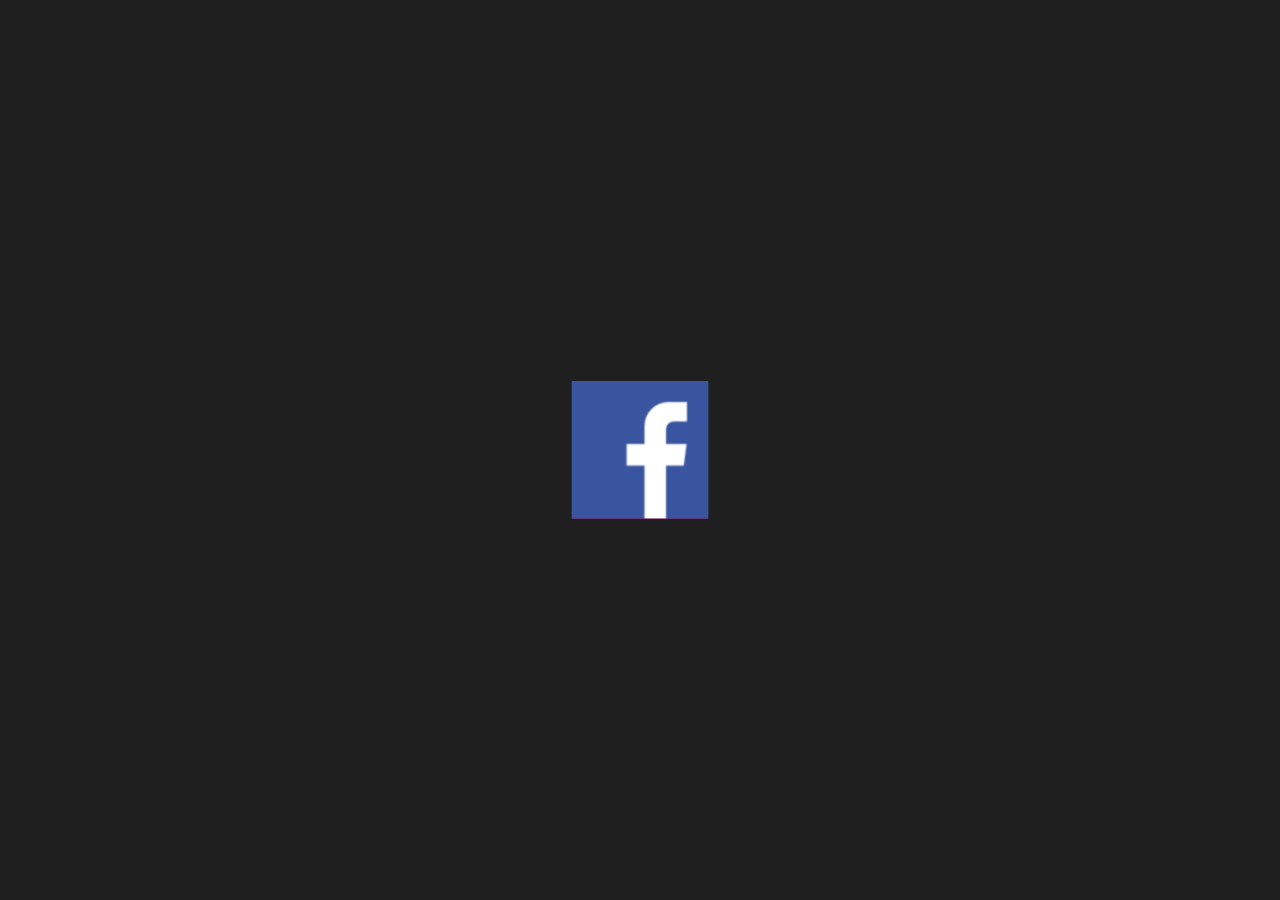
<file: 3DCubeBanner/index.html>
<!DOCTYPE html>
<html lang="ko">
  <head>
    <meta charset="UTF-8" />
    <meta name="viewport" content="width=device-width, initial-scale=1.0" />
    <title>3D Cube Banner</title>
    <link rel="stylesheet" href="style.css" />
  </head>
  <body>
    <div class="container">
      <div class="cube">
        <img src="img/facebook.png" alt="페이스북 아이콘 이미지" />
        <img src="img/twitter.png" alt="트위터 아이콘 이미지" />
        <img src="img/youtube.png" alt="유튜브 아이콘 이미지" />
        <img src="img/instagram.png" alt="인스타그램 아이콘 이미지" />
      </div>
    </div>
    <script src="app.js"></script>
  </body>
</html>
</file>
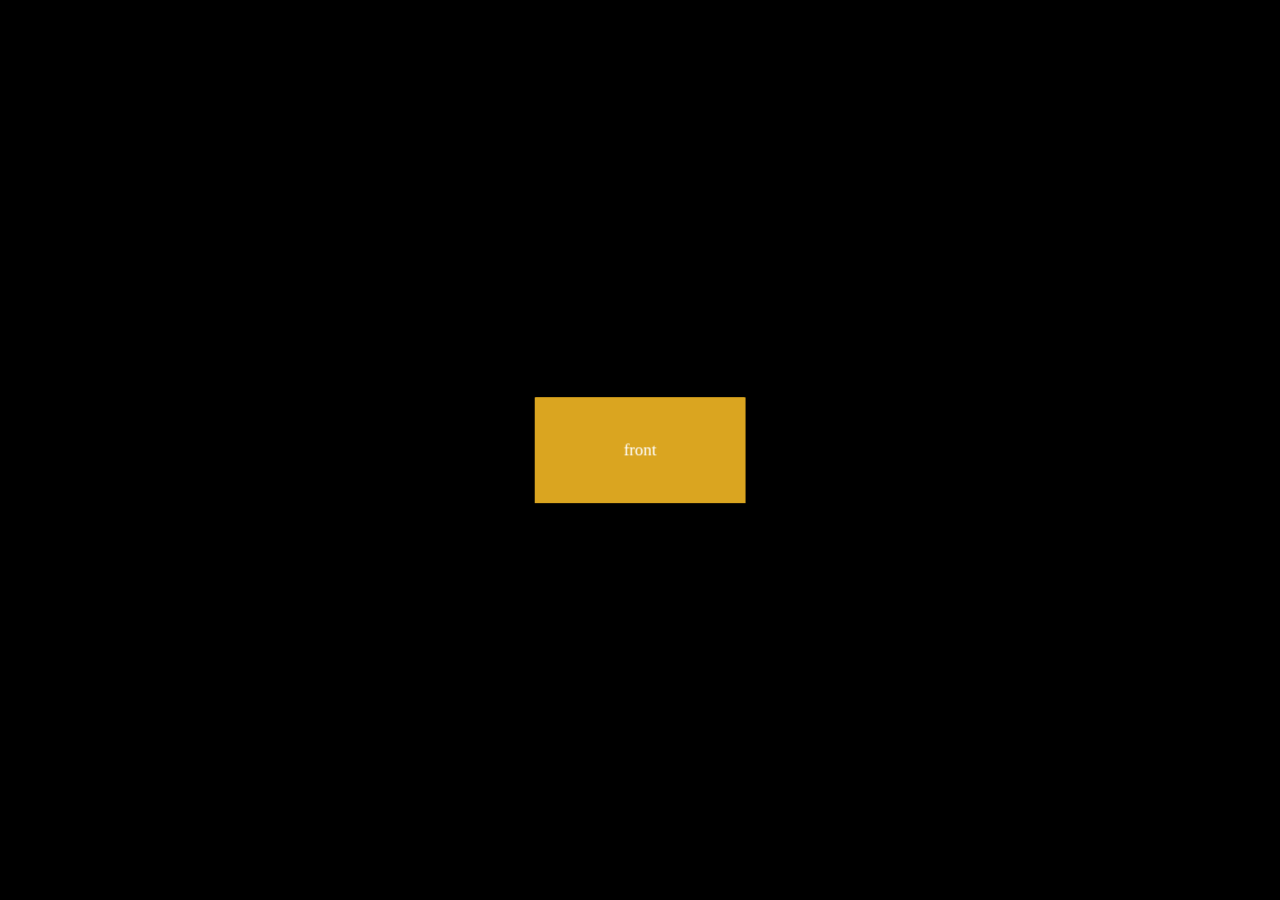
<file: 3DFlipButton/index.html>
<!DOCTYPE html>
<html lang="ko">
  <head>
    <meta charset="UTF-8" />
    <meta name="viewport" content="width=device-width, initial-scale=1.0" />
    <title>3D Flip Button</title>
    <link rel="stylesheet" href="style.css" />
  </head>
  <body>
    <div class="container">
      <div class="flip-btn">
        <div class="front">front</div>
        <div class="back">back</div>
      </div>
    </div>
  </body>
</html>
</file>
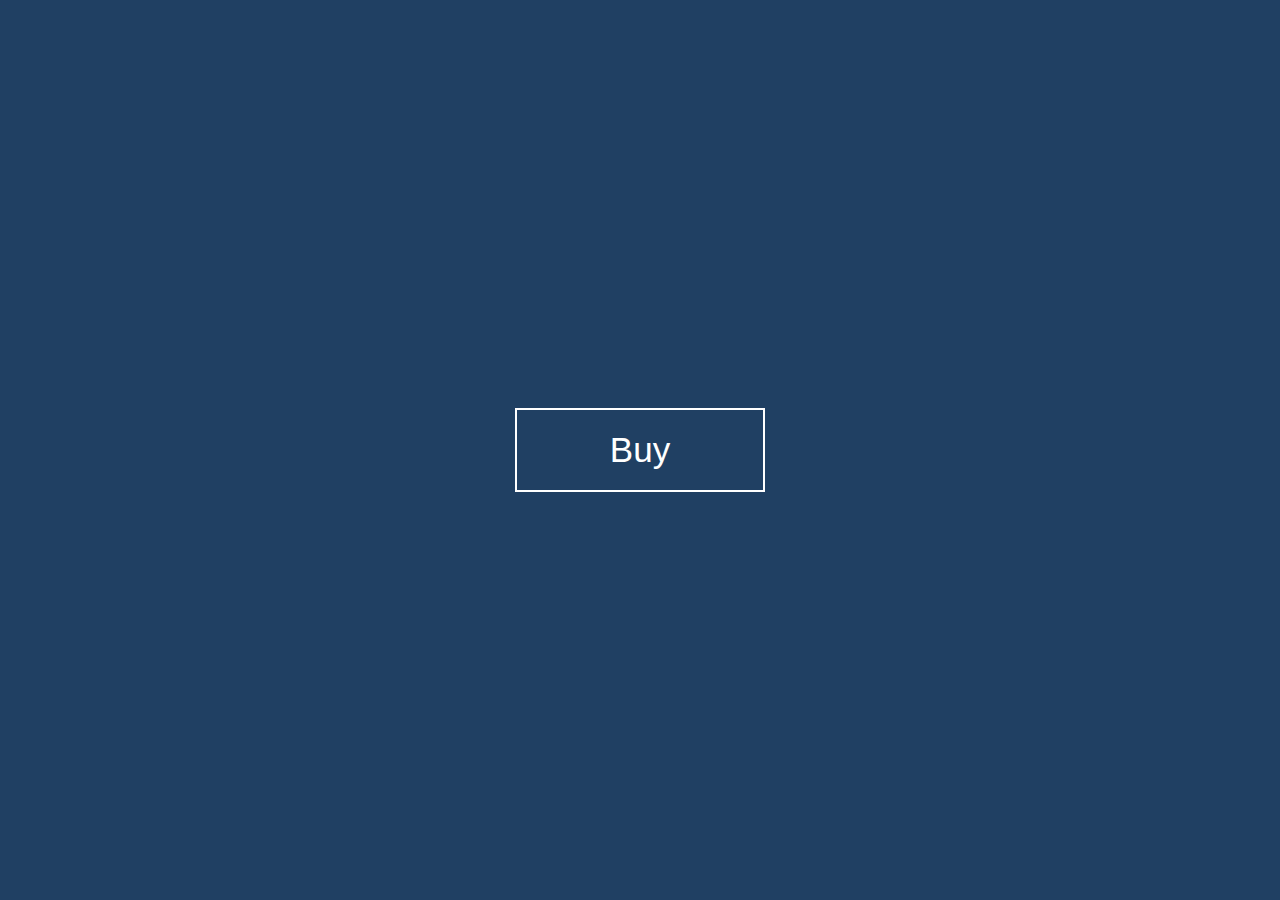
<file: ButtonDesign/index.html>
<!DOCTYPE html>
<html lang="ko">
  <head>
    <meta charset="UTF-8" />
    <meta name="viewport" content="width=device-width, initial-scale=1.0" />
    <title>Button Design UI</title>
    <link rel="stylesheet" href="style.css" />
  </head>
  <body>
    <button class="btn btn-swap">Buy <span>Sold Out</span></button>
  </body>
</html>
</file>
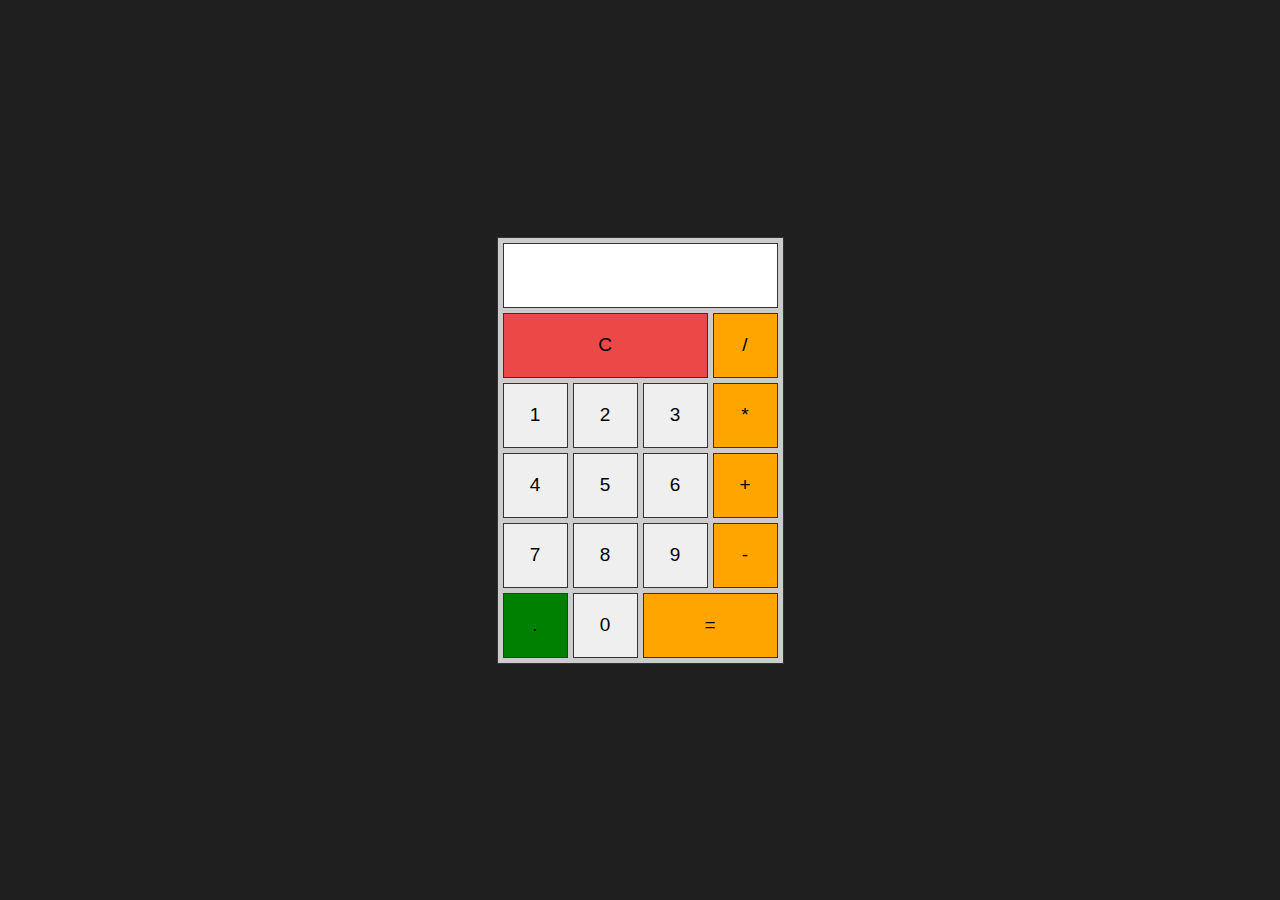
<file: Calculator/index.html>
<!DOCTYPE html>
<html lang="ko">
  <head>
    <meta charset="UTF-8" />
    <meta name="viewport" content="width=device-width, initial-scale=1.0" />
    <title>Calculator</title>
    <link rel="stylesheet" href="style.css" />
  </head>
  <body>
    <div class="calculator">
      <form name="forms">
        <!-- readonly 속성 : 인풋 창 입력 X -->
        <input type="text" name="output" readonly />
        <input
          type="button"
          class="clear"
          value="C"
          onclick="document.forms.output.value=''"
        />
        <input
          type="button"
          class="operator"
          value="/"
          onclick="document.forms.output.value+=' / '"
        />
        <input
          type="button"
          value="1"
          onclick="document.forms.output.value+=1"
        />
        <input
          type="button"
          value="2"
          onclick="document.forms.output.value+=2"
        />
        <input
          type="button"
          value="3"
          onclick="document.forms.output.value+=3"
        />
        <input
          type="button"
          class="operator"
          value="*"
          onclick="document.forms.output.value+=' * '"
        />
        <input
          type="button"
          value="4"
          onclick="document.forms.output.value+=4"
        />
        <input
          type="button"
          value="5"
          onclick="document.forms.output.value+=5"
        />
        <input
          type="button"
          value="6"
          onclick="document.forms.output.value+=6"
        />
        <input
          type="button"
          class="operator"
          value="+"
          onclick="document.forms.output.value+=' + '"
        />
        <input
          type="button"
          value="7"
          onclick="document.forms.output.value+=7"
        />
        <input
          type="button"
          value="8"
          onclick="document.forms.output.value+=8"
        />
        <input
          type="button"
          value="9"
          onclick="document.forms.output.value+=9"
        />
        <input
          type="button"
          class="operator"
          value="-"
          onclick="document.forms.output.value+=' - '"
        />
        <input
          type="button"
          class="dot"
          value="."
          onclick="document.forms.output.value+='.'"
        />
        <input
          type="button"
          value="0"
          onclick="document.forms.output.value+=0"
        />
        <!-- eval 함수 사용 : 실제 수식처럼 계산해주는 메서드 -->
        <input
          type="button"
          class="operator result"
          value="="
          onclick="document.forms.output.value=eval(document.forms.output.value)"
        />
      </form>
    </div>
  </body>
</html>
</file>
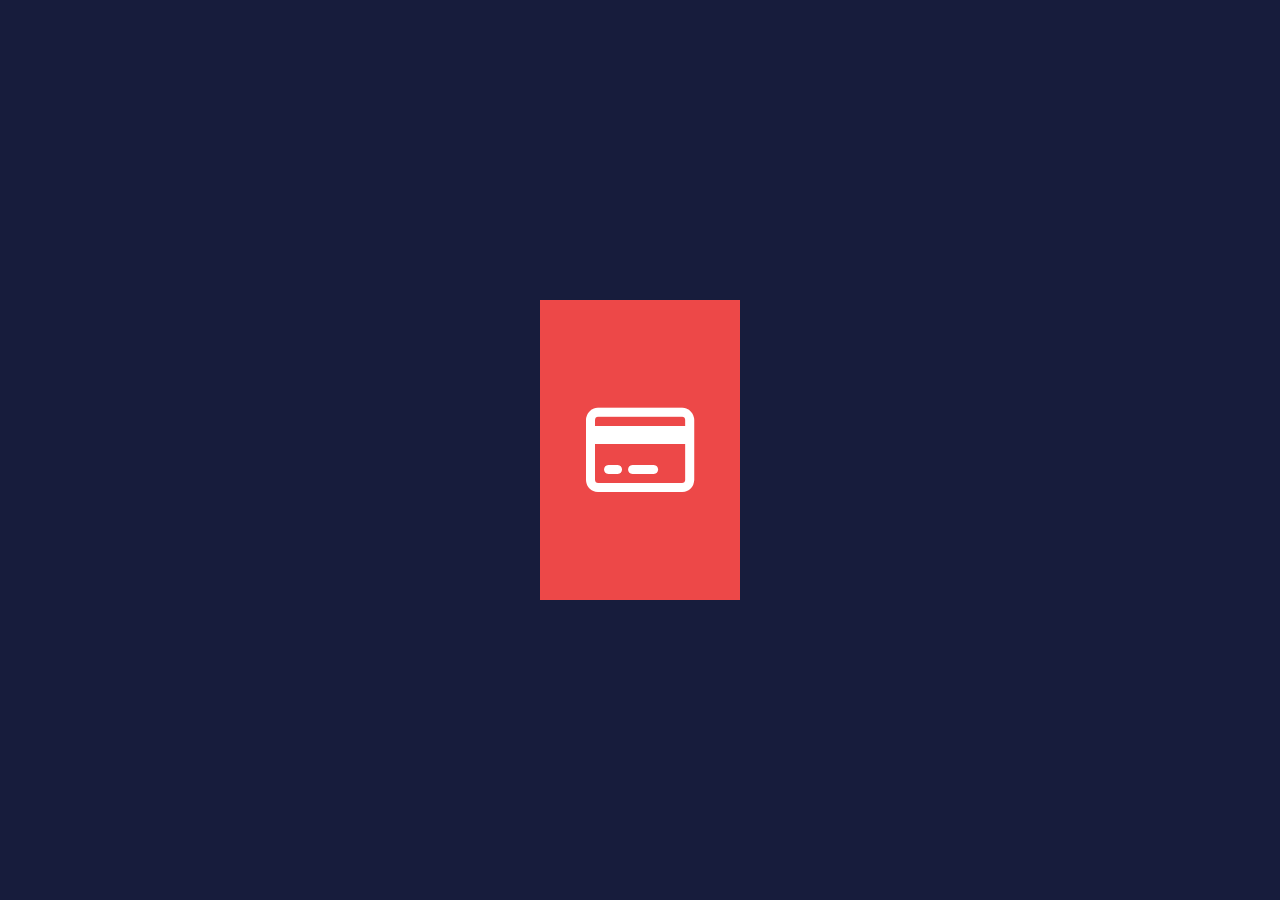
<file: CardUI/index.html>
<!DOCTYPE html>
<html lang="ko">
  <head>
    <meta charset="UTF-8" />
    <meta name="viewport" content="width=device-width, initial-scale=1.0" />
    <title>Card UI</title>
    <link rel="stylesheet" href="style.css" />
    <link
      rel="stylesheet"
      href="https://cdnjs.cloudflare.com/ajax/libs/font-awesome/6.7.2/css/all.min.css"
      integrity="sha512-Evv84Mr4kqVGRNSgIGL/F/aIDqQb7xQ2vcrdIwxfjThSH8CSR7PBEakCr51Ck+w+/U6swU2Im1vVX0SVk9ABhg=="
      crossorigin="anonymous"
      referrerpolicy="no-referrer"
    />
  </head>
  <body>
    <div class="card">
      <!-- fa-6x: 크기 조정 -->
      <i class="fa-solid fa-credit-card fa-6x"></i>
      <i class="fa-regular fa-credit-card fa-6x"></i>
    </div>
  </body>
</html>
</file>
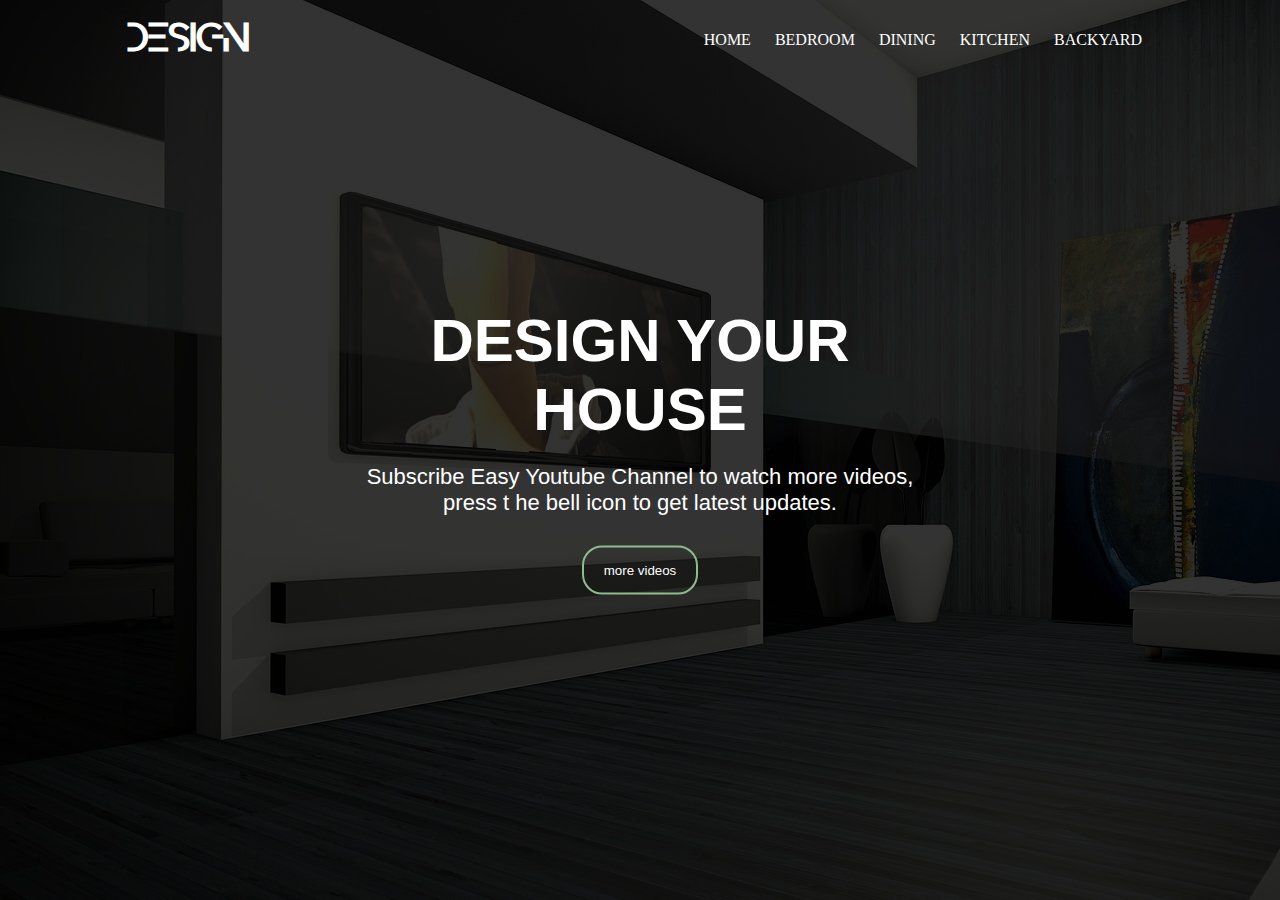
<file: DesignHouseWeb/index.html>
<!DOCTYPE html>
<html lang="ko">
  <head>
    <meta charset="UTF-8" />
    <meta name="viewport" content="width=device-width, initial-scale=1.0" />
    <title>Design House</title>
    <link rel="stylesheet" href="style.css" />
  </head>
  <body>
    <div class="container">
      <div class="header">
        <h1><a href="#">DESIGN</a></h1>

        <div class="nav">
          <ul>
            <li><a href="#">HOME</a></li>
            <li><a href="#">BEDROOM</a></li>
            <li><a href="#">DINING</a></li>
            <li><a href="#">KITCHEN</a></li>
            <li><a href="#">BACKYARD</a></li>
          </ul>
        </div>
      </div>

      <div class="hero">
        <h2>DESIGN YOUR HOUSE</h2>

        <p>
          Subscribe Easy Youtube Channel to watch more videos, <br />press t he
          bell icon to get latest updates.
        </p>

        <button>more videos</button>
      </div>
    </div>
  </body>
</html>
</file>
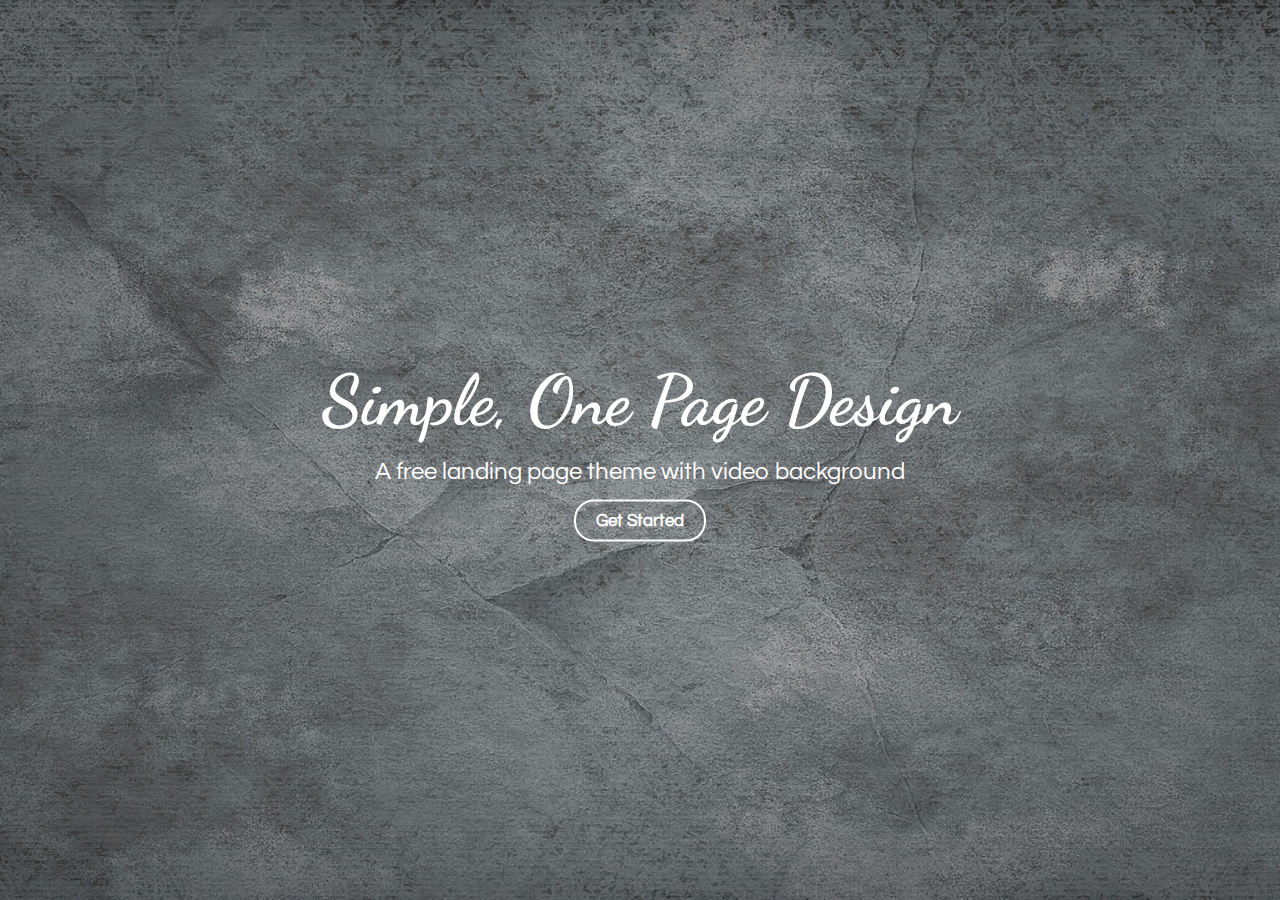
<file: FullScreenLanding/index.html>
<!DOCTYPE html>
<html lang="ko">
  <head>
    <meta charset="UTF-8" />
    <meta name="viewport" content="width=device-width, initial-scale=1.0" />
    <link rel="preconnect" href="https://fonts.googleapis.com" />
    <link rel="preconnect" href="https://fonts.gstatic.com" crossorigin />
    <link
      href="https://fonts.googleapis.com/css2?family=Dancing+Script:wght@400..700&family=Questrial&display=swap"
      rel="stylesheet"
    />

    <title>Full Screen Landing Page</title>
    <link rel="stylesheet" href="style.css" />
  </head>
  <body>
    <div id="main">
      <div id="contents">
        <h1>Simple, One Page Design</h1>
        <p>A free landing page theme with video background</p>
        <a href="#">Get Started</a>
      </div>
    </div>
  </body>
</html>
</file>
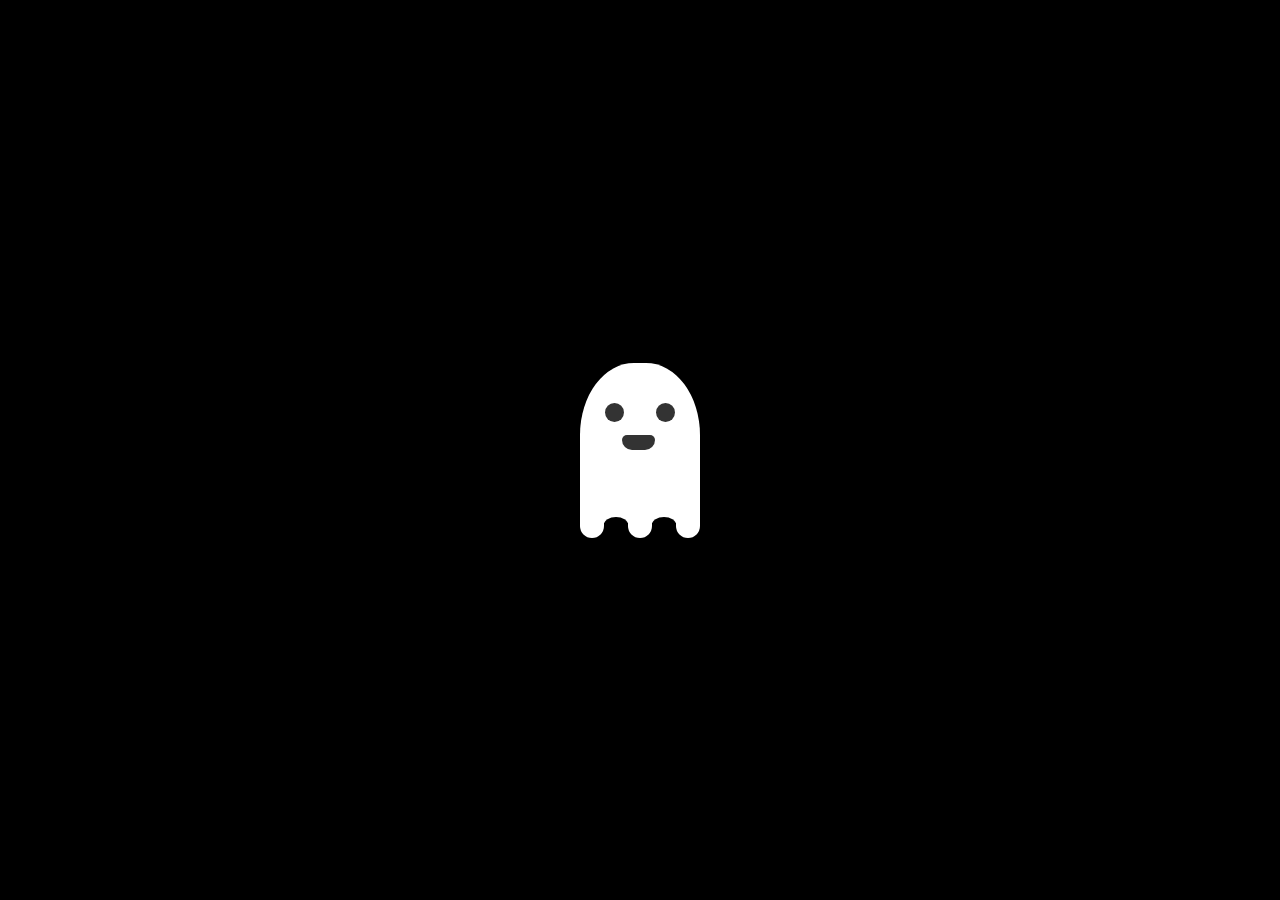
<file: HalloweenGhost/index.html>
<!DOCTYPE html>
<html lang="ko">
  <head>
    <meta charset="UTF-8" />
    <meta name="viewport" content="width=device-width, initial-scale=1.0" />
    <title>Halloween Day Ghost</title>
    <link rel="stylesheet" href="style.css" />
  </head>
  <body>
    <div class="ghost">
      <div class="body">
        <div class="face">
          <div class="eye"></div>
          <div class="eye"></div>
          <div class="mouse"></div>
        </div>
      </div>
      <div class="bottom">
        <div class="leg"></div>
        <div class="leg"></div>
        <div class="leg"></div>
        <div class="leg"></div>
        <div class="leg"></div>
      </div>
    </div>
    <script>
      document.body.addEventListener("mousemove", function (e) {
        console.log(e);
        document.querySelector(".ghost").style.left = e.pageX + "px";
        document.querySelector(".ghost").style.top = e.pageY + "px";
      });
    </script>
  </body>
</html>
</file>
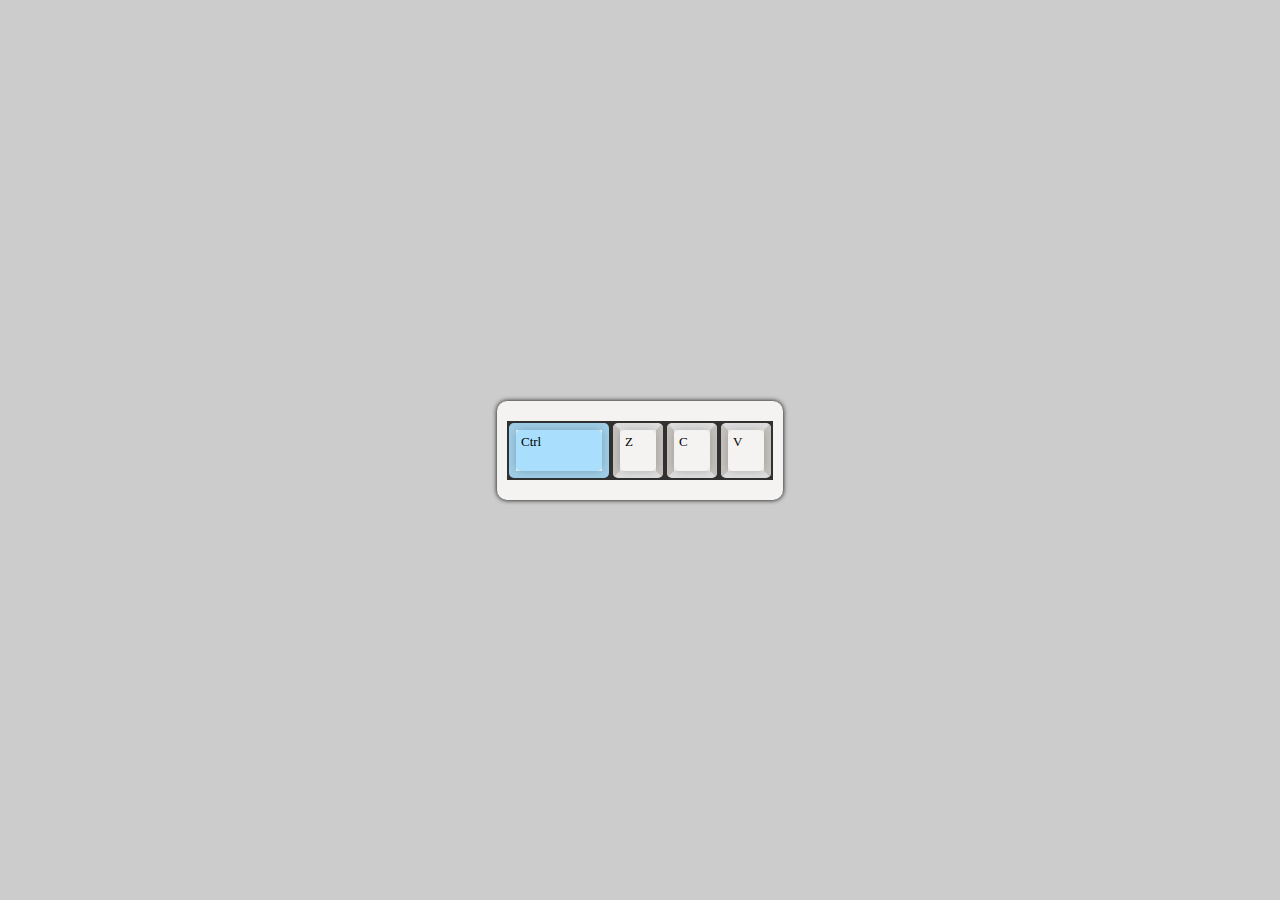
<file: Keyboard/index.html>
<!DOCTYPE html>
<html lang="ko">
  <head>
    <meta charset="UTF-8" />
    <meta name="viewport" content="width=device-width, initial-scale=1.0" />
    <title>Developer Keyboard</title>
    <link rel="stylesheet" href="style.css" />
  </head>
  <body>
    <div class="keyboard">
      <div class="keyboard-wrapper">
        <div class="key key_ctrl key-17">
          <div class="keycap">Ctrl</div>
        </div>
        <div class="key key-90">
          <div class="keycap">Z</div>
        </div>
        <div class="key key-67">
          <div class="keycap">C</div>
        </div>
        <div class="key key-86">
          <div class="keycap">V</div>
        </div>
      </div>
    </div>
    <script>
      document.addEventListener("keydown", (e) => {
        const key = document.querySelector(`.key-${e.keyCode}`);
        if (key) {
          key.classList.add("pressed");
        }
      });
      document.addEventListener("keyup", (e) => {
        const key = document.querySelector(`.key-${e.keyCode}`);
        if (key) {
          key.classList.remove("pressed");
        }
      });
    </script>
  </body>
</html>
</file>
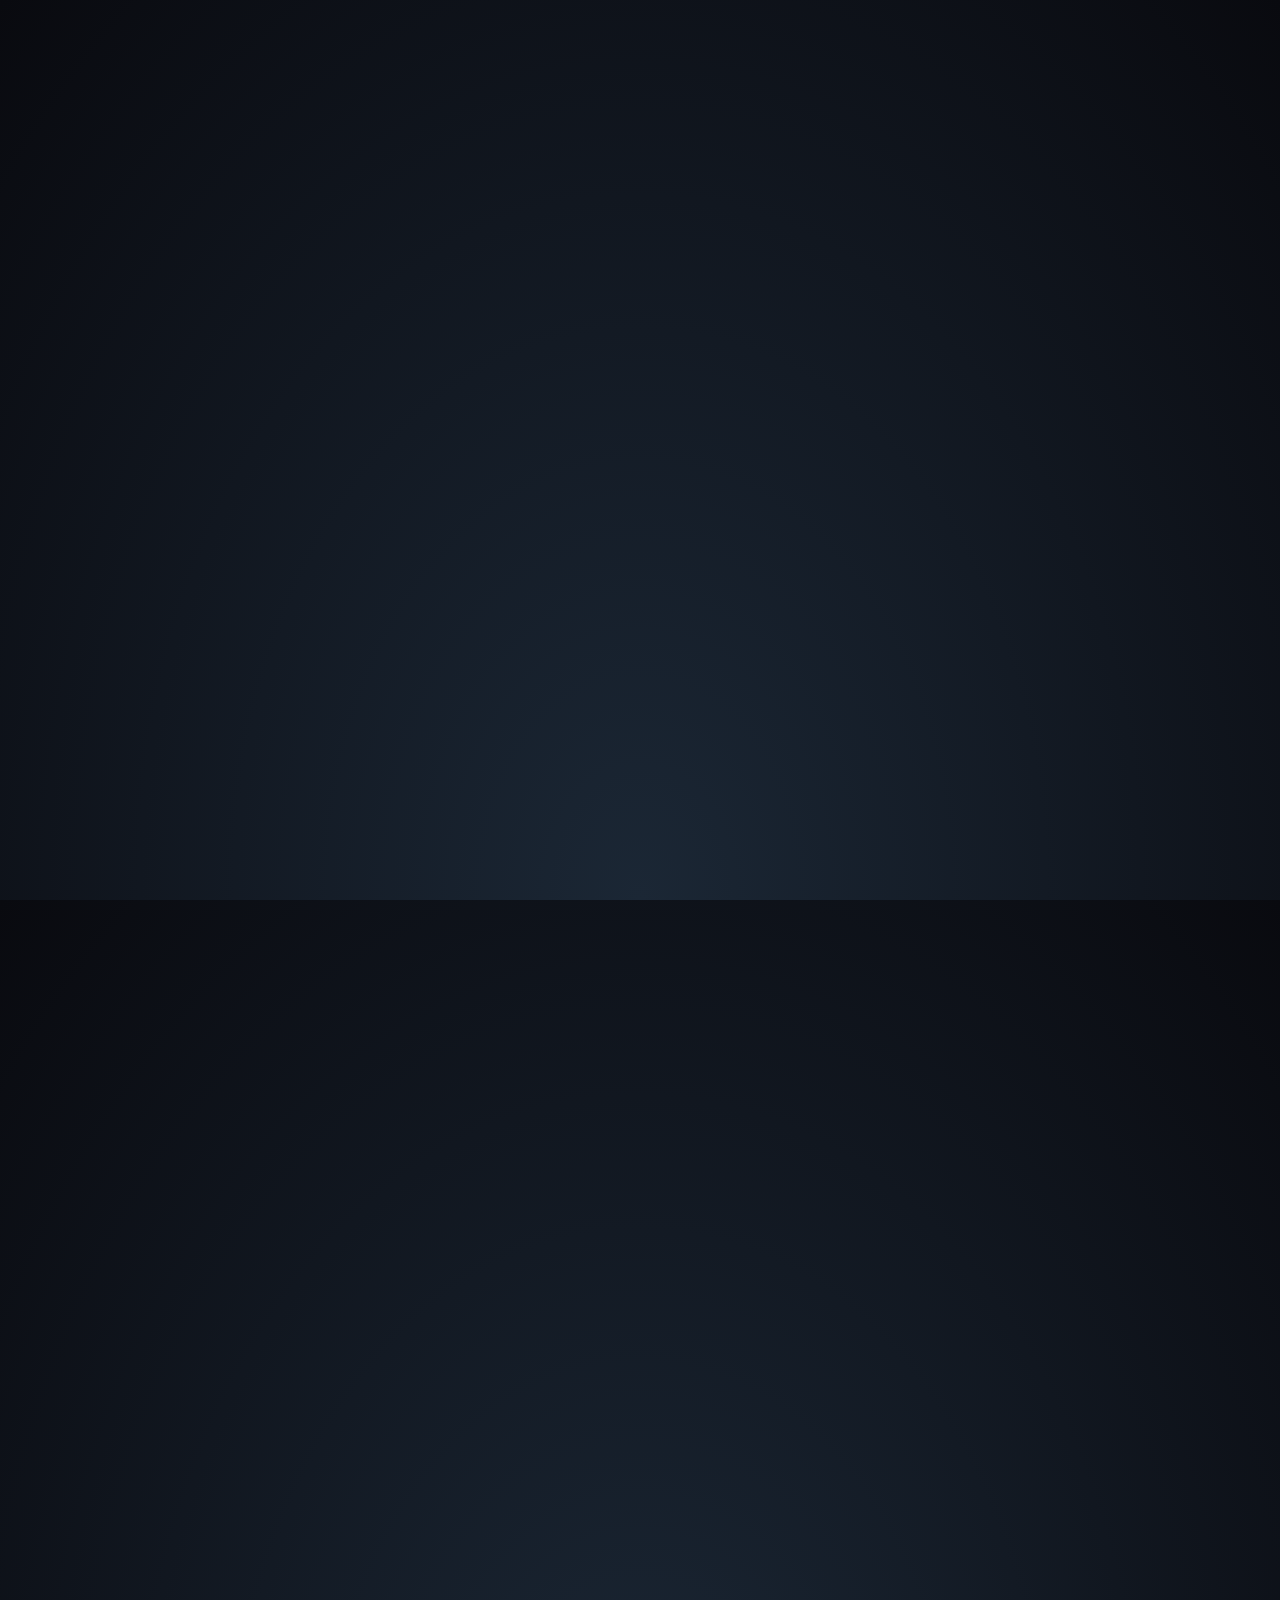
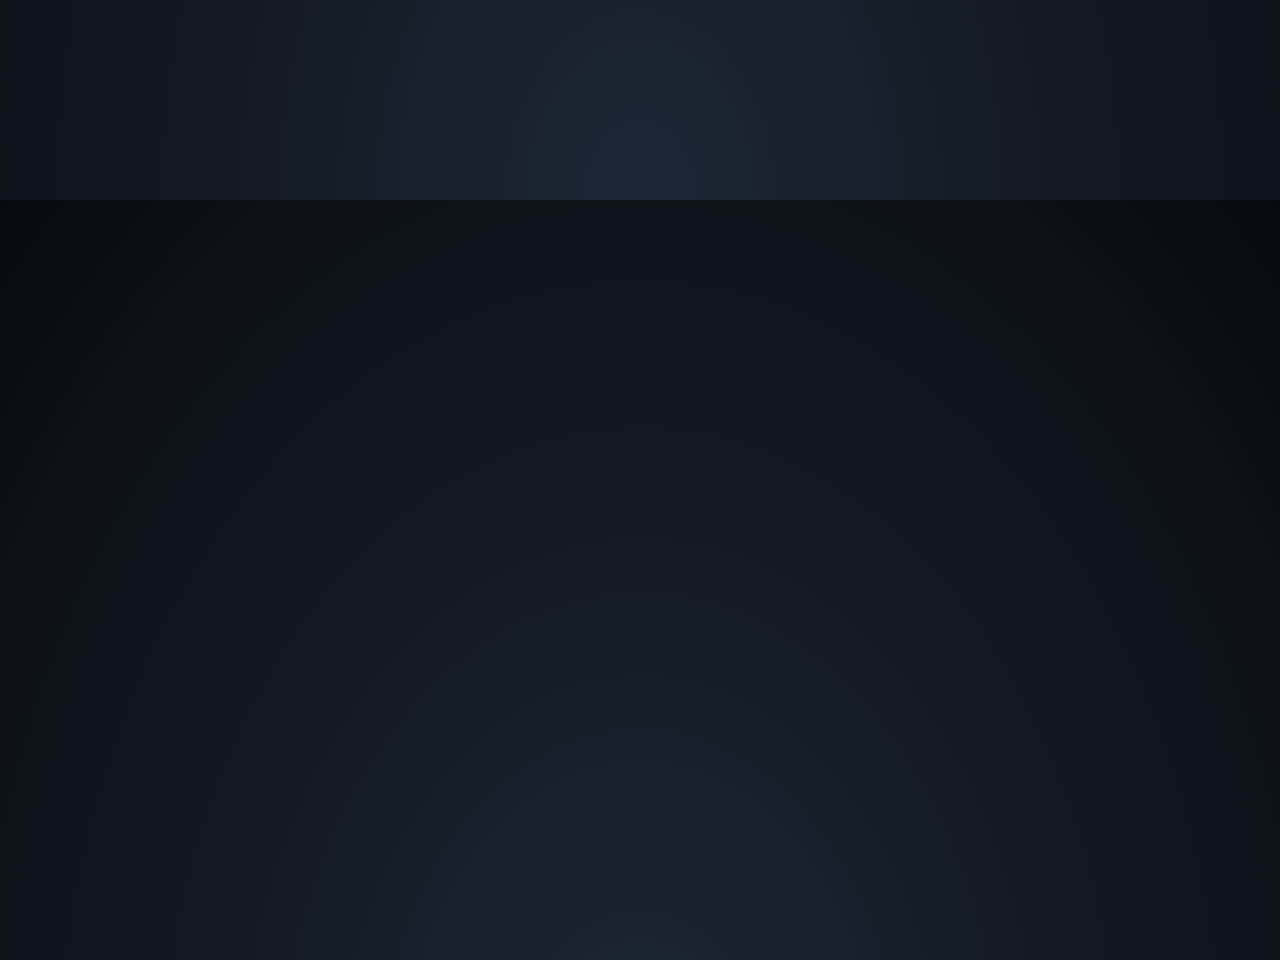
<file: SnowEffect/index.html>
<!DOCTYPE html>
<html lang="ko">
  <head>
    <meta charset="UTF-8" />
    <meta name="viewport" content="width=device-width, initial-scale=1.0" />
    <title>Snow Effect</title>
    <link rel="stylesheet" href="style.css" />
  </head>
  <body>
    <div class="snow"></div>
    <script>
      function createSnow() {
        const el = document.createElement("div"); // div 태그 생성
        el.classList.add("snow");
        el.style.marginLeft = randomPosition() + "px";
        document.body.appendChild(el);
      }

      function randomPosition() {
        return Math.floor(Math.random() * window.innerWidth);
      }
      for (let i = 0; i < 300; i++) {
        createSnow();
      }
    </script>
  </body>
</html>
</file>
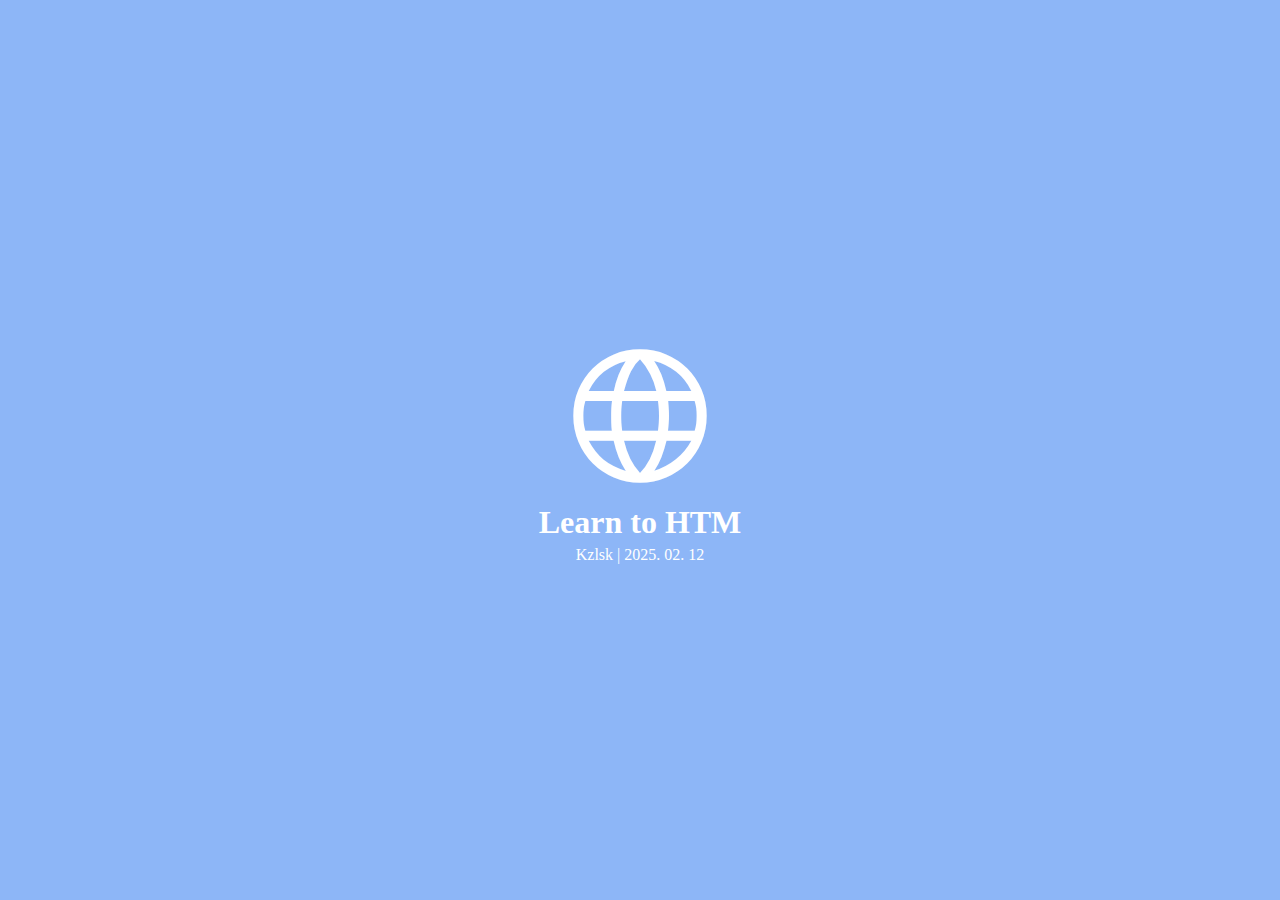
<file: TypingEffectWeb/index.html>
<!DOCTYPE html>
<html lang="ko">
  <head>
    <meta charset="UTF-8" />
    <meta name="viewport" content="width=device-width, initial-scale=1.0" />
    <title>Typing Effect</title>
    <link
      rel="stylesheet"
      href="https://fonts.googleapis.com/css2?family=Material+Symbols+Outlined:opsz,wght,FILL,GRAD@20..48,100..700,0..1,-50..200&icon_names=language"
    />
    <link rel="stylesheet" href="style.css" />
  </head>
  <body>
    <div class="wrap">
      <h1>
        <!-- material 아이콘 삽입 -->
        <span class="material-symbols-outlined"> language </span>
      </h1>
      <!-- 타이핑 효과 text -->
      <p id="dynamic" class="lg-text"></p>
      <!-- 효과 X text -->
      <p class="sm-text">Kzlsk | 2025. 02. 12</p>
    </div>
    <script src="main.js"></script>
  </body>
</html>
</file>
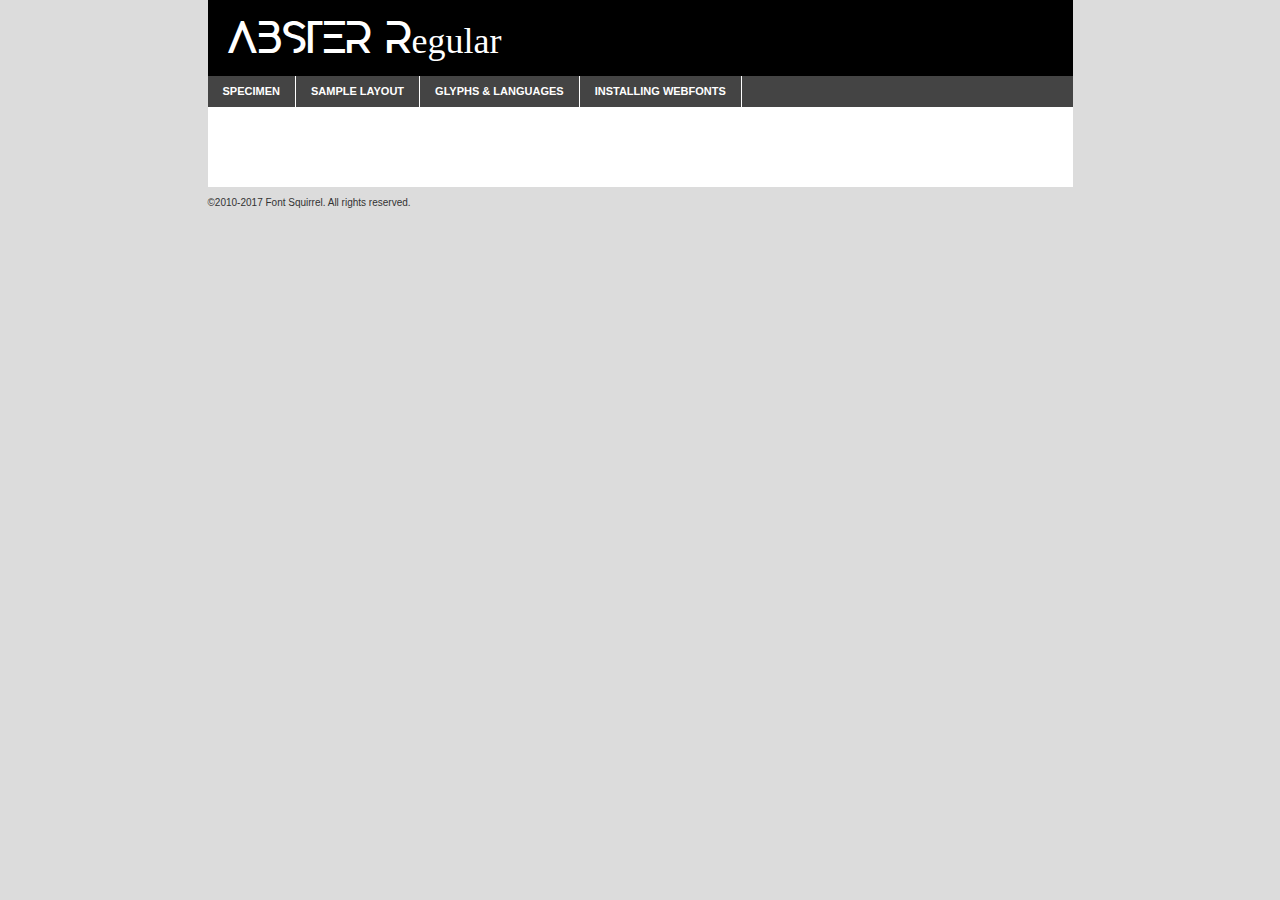
<file: DesignHouseWeb/font/abster-demo.html>
<!DOCTYPE html PUBLIC "-//W3C//DTD XHTML 1.0 Transitional//EN"
	"http://www.w3.org/TR/xhtml1/DTD/xhtml1-transitional.dtd">

<html xmlns="http://www.w3.org/1999/xhtml" xml:lang="en" lang="en">
<head>
	<meta http-equiv="Content-Type" content="text/html; charset=utf-8" />
	<script src="http://ajax.googleapis.com/ajax/libs/jquery/1.7.2/jquery.min.js" type="text/javascript" charset="utf-8"></script>
	<script type="text/javascript">
	(function($){$.fn.easyTabs=function(option){var param=jQuery.extend({fadeSpeed:"fast",defaultContent:1,activeClass:'active'},option);$(this).each(function(){var thisId="#"+this.id;if(param.defaultContent==''){param.defaultContent=1;}
	if(typeof param.defaultContent=="number")
	{var defaultTab=$(thisId+" .tabs li:eq("+(param.defaultContent-1)+") a").attr('href').substr(1);}else{var defaultTab=param.defaultContent;}
	$(thisId+" .tabs li a").each(function(){var tabToHide=$(this).attr('href').substr(1);$("#"+tabToHide).addClass('easytabs-tab-content');});hideAll();changeContent(defaultTab);function hideAll(){$(thisId+" .easytabs-tab-content").hide();}
	function changeContent(tabId){hideAll();$(thisId+" .tabs li").removeClass(param.activeClass);$(thisId+" .tabs li a[href=#"+tabId+"]").closest('li').addClass(param.activeClass);if(param.fadeSpeed!="none")
	{$(thisId+" #"+tabId).fadeIn(param.fadeSpeed);}else{$(thisId+" #"+tabId).show();}}
	$(thisId+" .tabs li").click(function(){var tabId=$(this).find('a').attr('href').substr(1);changeContent(tabId);return false;});});}})(jQuery);
	</script>
	<link rel="stylesheet" href="specimen_files/specimen_stylesheet.css" type="text/css" charset="utf-8" />
	<link rel="stylesheet" href="stylesheet.css" type="text/css" charset="utf-8" />

	<style type="text/css">
					body{
				font-family: 'absterregular';
							}
		</style>

	<title>ABSTER Regular Specimen</title>
	
	
	<script type="text/javascript" charset="utf-8">
		$(document).ready(function() {
			$('#container').easyTabs({defaultContent:1});
		});
	</script>
</head>

<body>
<div id="container">
	<div id="header">
		ABSTER Regular	</div>
	<ul class="tabs">
		<li><a href="#specimen">Specimen</a></li>
		<li><a href="#layout">Sample Layout</a></li>
				<li><a href="#glyphs">Glyphs &amp; Languages</a></li>
		<li><a href="#installing">Installing Webfonts</a></li>
		
	</ul>
	
	<div id="main_content">

		
			<div id="specimen">
		
				<div class="section">
					<div class="grid12 firstcol">
						<div class="huge">AaBb</div>
					</div>
				</div>
		
				<div class="section">
					<div class="glyph_range">A&#x200B;B&#x200b;C&#x200b;D&#x200b;E&#x200b;F&#x200b;G&#x200b;H&#x200b;I&#x200b;J&#x200b;K&#x200b;L&#x200b;M&#x200b;N&#x200b;O&#x200b;P&#x200b;Q&#x200b;R&#x200b;S&#x200b;T&#x200b;U&#x200b;V&#x200b;W&#x200b;X&#x200b;Y&#x200b;Z&#x200b;a&#x200b;b&#x200b;c&#x200b;d&#x200b;e&#x200b;f&#x200b;g&#x200b;h&#x200b;i&#x200b;j&#x200b;k&#x200b;l&#x200b;m&#x200b;n&#x200b;o&#x200b;p&#x200b;q&#x200b;r&#x200b;s&#x200b;t&#x200b;u&#x200b;v&#x200b;w&#x200b;x&#x200b;y&#x200b;z&#x200b;1&#x200b;2&#x200b;3&#x200b;4&#x200b;5&#x200b;6&#x200b;7&#x200b;8&#x200b;9&#x200b;0&#x200b;&amp;&#x200b;.&#x200b;,&#x200b;?&#x200b;!&#x200b;&#64;&#x200b;(&#x200b;)&#x200b;#&#x200b;$&#x200b;%&#x200b;*&#x200b;+&#x200b;-&#x200b;=&#x200b;:&#x200b;;</div>
				</div>
				<div class="section">
					<div class="grid12 firstcol">
						<table class="sample_table">
							<tr><td>10</td><td class="size10">abcdefghijklmnopqrstuvwxyzABCDEFGHIJKLMNOPQRSTUVWXYZ0123456789abcdefghijklmnopqrstuvwxyzABCDEFGHIJKLMNOPQRSTUVWXYZ0123456789abcdefghijklmnopqrstuvwxyzABCDEFGHIJKLMNOPQRSTUVWXYZ</td></tr>
							<tr><td>11</td><td class="size11">abcdefghijklmnopqrstuvwxyzABCDEFGHIJKLMNOPQRSTUVWXYZ0123456789abcdefghijklmnopqrstuvwxyzABCDEFGHIJKLMNOPQRSTUVWXYZ0123456789abcdefghijklmnopqrstuvwxyzABCDEFGHIJKLMNOPQRSTUVWXYZ</td></tr>
							<tr><td>12</td><td class="size12">abcdefghijklmnopqrstuvwxyzABCDEFGHIJKLMNOPQRSTUVWXYZ0123456789abcdefghijklmnopqrstuvwxyzABCDEFGHIJKLMNOPQRSTUVWXYZ0123456789abcdefghijklmnopqrstuvwxyzABCDEFGHIJKLMNOPQRSTUVWXYZ</td></tr>
							<tr><td>13</td><td class="size13">abcdefghijklmnopqrstuvwxyzABCDEFGHIJKLMNOPQRSTUVWXYZ0123456789abcdefghijklmnopqrstuvwxyzABCDEFGHIJKLMNOPQRSTUVWXYZ0123456789abcdefghijklmnopqrstuvwxyzABCDEFGHIJKLMNOPQRSTUVWXYZ</td></tr>
							<tr><td>14</td><td class="size14">abcdefghijklmnopqrstuvwxyzABCDEFGHIJKLMNOPQRSTUVWXYZ0123456789abcdefghijklmnopqrstuvwxyzABCDEFGHIJKLMNOPQRSTUVWXYZ0123456789abcdefghijklmnopqrstuvwxyzABCDEFGHIJKLMNOPQRSTUVWXYZ</td></tr>
							<tr><td>16</td><td class="size16">abcdefghijklmnopqrstuvwxyzABCDEFGHIJKLMNOPQRSTUVWXYZ0123456789abcdefghijklmnopqrstuvwxyzABCDEFGHIJKLMNOPQRSTUVWXYZ</td></tr>
							<tr><td>18</td><td class="size18">abcdefghijklmnopqrstuvwxyzABCDEFGHIJKLMNOPQRSTUVWXYZ0123456789abcdefghijklmnopqrstuvwxyzABCDEFGHIJKLMNOPQRSTUVWXYZ</td></tr>
							<tr><td>20</td><td class="size20">abcdefghijklmnopqrstuvwxyzABCDEFGHIJKLMNOPQRSTUVWXYZ0123456789abcdefghijklmnopqrstuvwxyzABCDEFGHIJKLMNOPQRSTUVWXYZ</td></tr>
							<tr><td>24</td><td class="size24">abcdefghijklmnopqrstuvwxyzABCDEFGHIJKLMNOPQRSTUVWXYZ0123456789abcdefghijklmnopqrstuvwxyzABCDEFGHIJKLMNOPQRSTUVWXYZ</td></tr>
							<tr><td>30</td><td class="size30">abcdefghijklmnopqrstuvwxyzABCDEFGHIJKLMNOPQRSTUVWXYZ0123456789abcdefghijklmnopqrstuvwxyzABCDEFGHIJKLMNOPQRSTUVWXYZ</td></tr>
							<tr><td>36</td><td class="size36">abcdefghijklmnopqrstuvwxyzABCDEFGHIJKLMNOPQRSTUVWXYZ0123456789abcdefghijklmnopqrstuvwxyzABCDEFGHIJKLMNOPQRSTUVWXYZ</td></tr>
							<tr><td>48</td><td class="size48">abcdefghijklmnopqrstuvwxyzABCDEFGHIJKLMNOPQRSTUVWXYZ0123456789abcdefghijklmnopqrstuvwxyzABCDEFGHIJKLMNOPQRSTUVWXYZ</td></tr>
							<tr><td>60</td><td class="size60">abcdefghijklmnopqrstuvwxyzABCDEFGHIJKLMNOPQRSTUVWXYZ0123456789abcdefghijklmnopqrstuvwxyzABCDEFGHIJKLMNOPQRSTUVWXYZ</td></tr>
							<tr><td>72</td><td class="size72">abcdefghijklmnopqrstuvwxyzABCDEFGHIJKLMNOPQRSTUVWXYZ0123456789abcdefghijklmnopqrstuvwxyzABCDEFGHIJKLMNOPQRSTUVWXYZ</td></tr>
							<tr><td>90</td><td class="size90">abcdefghijklmnopqrstuvwxyzABCDEFGHIJKLMNOPQRSTUVWXYZ0123456789abcdefghijklmnopqrstuvwxyzABCDEFGHIJKLMNOPQRSTUVWXYZ</td></tr>
						</table>
				
					</div>
			
				</div>
		
		
		
								<div class="section" id="bodycomparison">


										<div id="xheight">
				<div class="fontbody">&#x25FC;&#x25FC;&#x25FC;&#x25FC;&#x25FC;&#x25FC;&#x25FC;&#x25FC;&#x25FC;&#x25FC;&#x25FC;&#x25FC;&#x25FC;&#x25FC;&#x25FC;&#x25FC;&#x25FC;&#x25FC;&#x25FC;&#x25FC;&#x25FC;&#x25FC;&#x25FC;&#x25FC;&#x25FC;&#x25FC;&#x25FC;&#x25FC;&#x25FC;&#x25FC;&#x25FC;&#x25FC;&#x25FC;&#x25FC;&#x25FC;&#x25FC;&#x25FC;&#x25FC;&#x25FC;&#x25FC;&#x25FC;&#x25FC;&#x25FC;&#x25FC;&#x25FC;&#x25FC;&#x25FC;&#x25FC;&#x25FC;&#x25FC;&#x25FC;&#x25FC;&#x25FC;&#x25FC;&#x25FC;&#x25FC;&#x25FC;&#x25FC;&#x25FC;&#x25FC;&#x25FC;&#x25FC;&#x25FC;&#x25FC;&#x25FC;&#x25FC;&#x25FC;&#x25FC;&#x25FC;&#x25FC;&#x25FC;&#x25FC;&#x25FC;&#x25FC;&#x25FC;&#x25FC;&#x25FC;&#x25FC;&#x25FC;&#x25FC;&#x25FC;&#x25FC;&#x25FC;&#x25FC;&#x25FC;&#x25FC;&#x25FC;&#x25FC;&#x25FC;&#x25FC;&#x25FC;&#x25FC;&#x25FC;&#x25FC;&#x25FC;&#x25FC;&#x25FC;&#x25FC;&#x25FC;body</div><div class="arialbody">body</div><div class="verdanabody">body</div><div class="georgiabody">body</div></div>
										<div class="fontbody" style="z-index:1">
											body<span>ABSTER Regular</span>
										</div>
										<div class="arialbody" style="z-index:1">
											body<span>Arial</span>
										</div>
										<div class="verdanabody" style="z-index:1">
											body<span>Verdana</span>
										</div>
										<div class="georgiabody" style="z-index:1">
											body<span>Georgia</span>
										</div>



								</div>
		
		
				<div class="section psample psample_row1" id="">
					
					<div class="grid2 firstcol">
						<p class="size10"><span>10.</span>Aenean lacinia bibendum nulla sed consectetur. Fusce dapibus, tellus ac cursus commodo, tortor mauris condimentum nibh, ut fermentum massa justo sit amet risus. Nullam id dolor id nibh ultricies vehicula ut id elit. Cum sociis natoque penatibus et magnis dis parturient montes, nascetur ridiculus mus. Nulla vitae elit libero, a pharetra augue.</p>
			
					</div>
					<div class="grid3">
						<p class="size11"><span>11.</span>Aenean lacinia bibendum nulla sed consectetur. Fusce dapibus, tellus ac cursus commodo, tortor mauris condimentum nibh, ut fermentum massa justo sit amet risus. Nullam id dolor id nibh ultricies vehicula ut id elit. Cum sociis natoque penatibus et magnis dis parturient montes, nascetur ridiculus mus. Nulla vitae elit libero, a pharetra augue.</p>
			
					</div>
					<div class="grid3">
						<p class="size12"><span>12.</span>Aenean lacinia bibendum nulla sed consectetur. Fusce dapibus, tellus ac cursus commodo, tortor mauris condimentum nibh, ut fermentum massa justo sit amet risus. Nullam id dolor id nibh ultricies vehicula ut id elit. Cum sociis natoque penatibus et magnis dis parturient montes, nascetur ridiculus mus. Nulla vitae elit libero, a pharetra augue.</p>
			
					</div>
					<div class="grid4">
						<p class="size13"><span>13.</span>Aenean lacinia bibendum nulla sed consectetur. Fusce dapibus, tellus ac cursus commodo, tortor mauris condimentum nibh, ut fermentum massa justo sit amet risus. Nullam id dolor id nibh ultricies vehicula ut id elit. Cum sociis natoque penatibus et magnis dis parturient montes, nascetur ridiculus mus. Nulla vitae elit libero, a pharetra augue.</p>
			
					</div>
					<div class="white_blend"></div>
					
				</div>
				<div class="section psample psample_row2" id="">
					<div class="grid3 firstcol">
						<p class="size14"><span>14.</span>Aenean lacinia bibendum nulla sed consectetur. Fusce dapibus, tellus ac cursus commodo, tortor mauris condimentum nibh, ut fermentum massa justo sit amet risus. Nullam id dolor id nibh ultricies vehicula ut id elit. Cum sociis natoque penatibus et magnis dis parturient montes, nascetur ridiculus mus. Nulla vitae elit libero, a pharetra augue.</p>
			
					</div>
					<div class="grid4">
						<p class="size16"><span>16.</span>Aenean lacinia bibendum nulla sed consectetur. Fusce dapibus, tellus ac cursus commodo, tortor mauris condimentum nibh, ut fermentum massa justo sit amet risus. Nullam id dolor id nibh ultricies vehicula ut id elit. Cum sociis natoque penatibus et magnis dis parturient montes, nascetur ridiculus mus. Nulla vitae elit libero, a pharetra augue.</p>
			
					</div>
					<div class="grid5">
						<p class="size18"><span>18.</span>Aenean lacinia bibendum nulla sed consectetur. Fusce dapibus, tellus ac cursus commodo, tortor mauris condimentum nibh, ut fermentum massa justo sit amet risus. Nullam id dolor id nibh ultricies vehicula ut id elit. Cum sociis natoque penatibus et magnis dis parturient montes, nascetur ridiculus mus. Nulla vitae elit libero, a pharetra augue.</p>
			
					</div>

					<div class="white_blend"></div>

				</div>
				
				<div class="section psample psample_row3" id="">
					<div class="grid5 firstcol">
						<p class="size20"><span>20.</span>Aenean lacinia bibendum nulla sed consectetur. Fusce dapibus, tellus ac cursus commodo, tortor mauris condimentum nibh, ut fermentum massa justo sit amet risus. Nullam id dolor id nibh ultricies vehicula ut id elit. Cum sociis natoque penatibus et magnis dis parturient montes, nascetur ridiculus mus. Nulla vitae elit libero, a pharetra augue.</p>
					</div>
					<div class="grid7">
						<p class="size24"><span>24.</span>Aenean lacinia bibendum nulla sed consectetur. Fusce dapibus, tellus ac cursus commodo, tortor mauris condimentum nibh, ut fermentum massa justo sit amet risus. Nullam id dolor id nibh ultricies vehicula ut id elit. Cum sociis natoque penatibus et magnis dis parturient montes, nascetur ridiculus mus. Nulla vitae elit libero, a pharetra augue.</p>
					</div>
					
					<div class="white_blend"></div>
					
				</div>
				
				<div class="section psample psample_row4" id="">
					<div class="grid12 firstcol">
						<p class="size30"><span>30.</span>Aenean lacinia bibendum nulla sed consectetur. Fusce dapibus, tellus ac cursus commodo, tortor mauris condimentum nibh, ut fermentum massa justo sit amet risus. Nullam id dolor id nibh ultricies vehicula ut id elit. Cum sociis natoque penatibus et magnis dis parturient montes, nascetur ridiculus mus. Nulla vitae elit libero, a pharetra augue.</p>
					</div>
					<div class="white_blend"></div>
					
				</div>
				
				
				
				<div class="section psample psample_row1 fullreverse">
					<div class="grid2 firstcol">
						<p class="size10"><span>10.</span>Aenean lacinia bibendum nulla sed consectetur. Fusce dapibus, tellus ac cursus commodo, tortor mauris condimentum nibh, ut fermentum massa justo sit amet risus. Nullam id dolor id nibh ultricies vehicula ut id elit. Cum sociis natoque penatibus et magnis dis parturient montes, nascetur ridiculus mus. Nulla vitae elit libero, a pharetra augue.</p>
			
					</div>
					<div class="grid3">
						<p class="size11"><span>11.</span>Aenean lacinia bibendum nulla sed consectetur. Fusce dapibus, tellus ac cursus commodo, tortor mauris condimentum nibh, ut fermentum massa justo sit amet risus. Nullam id dolor id nibh ultricies vehicula ut id elit. Cum sociis natoque penatibus et magnis dis parturient montes, nascetur ridiculus mus. Nulla vitae elit libero, a pharetra augue.</p>
			
					</div>
					<div class="grid3">
						<p class="size12"><span>12.</span>Aenean lacinia bibendum nulla sed consectetur. Fusce dapibus, tellus ac cursus commodo, tortor mauris condimentum nibh, ut fermentum massa justo sit amet risus. Nullam id dolor id nibh ultricies vehicula ut id elit. Cum sociis natoque penatibus et magnis dis parturient montes, nascetur ridiculus mus. Nulla vitae elit libero, a pharetra augue.</p>
			
					</div>
					<div class="grid4">
						<p class="size13"><span>13.</span>Aenean lacinia bibendum nulla sed consectetur. Fusce dapibus, tellus ac cursus commodo, tortor mauris condimentum nibh, ut fermentum massa justo sit amet risus. Nullam id dolor id nibh ultricies vehicula ut id elit. Cum sociis natoque penatibus et magnis dis parturient montes, nascetur ridiculus mus. Nulla vitae elit libero, a pharetra augue.</p>
			
					</div>
					<div class="black_blend"></div>
					
				</div>
				
				<div class="section psample psample_row2 fullreverse">
					<div class="grid3 firstcol">
						<p class="size14"><span>14.</span>Aenean lacinia bibendum nulla sed consectetur. Fusce dapibus, tellus ac cursus commodo, tortor mauris condimentum nibh, ut fermentum massa justo sit amet risus. Nullam id dolor id nibh ultricies vehicula ut id elit. Cum sociis natoque penatibus et magnis dis parturient montes, nascetur ridiculus mus. Nulla vitae elit libero, a pharetra augue.</p>
			
					</div>
					<div class="grid4">
						<p class="size16"><span>16.</span>Aenean lacinia bibendum nulla sed consectetur. Fusce dapibus, tellus ac cursus commodo, tortor mauris condimentum nibh, ut fermentum massa justo sit amet risus. Nullam id dolor id nibh ultricies vehicula ut id elit. Cum sociis natoque penatibus et magnis dis parturient montes, nascetur ridiculus mus. Nulla vitae elit libero, a pharetra augue.</p>
			
					</div>
					<div class="grid5">
						<p class="size18"><span>18.</span>Aenean lacinia bibendum nulla sed consectetur. Fusce dapibus, tellus ac cursus commodo, tortor mauris condimentum nibh, ut fermentum massa justo sit amet risus. Nullam id dolor id nibh ultricies vehicula ut id elit. Cum sociis natoque penatibus et magnis dis parturient montes, nascetur ridiculus mus. Nulla vitae elit libero, a pharetra augue.</p>
			
					</div>
					<div class="black_blend"></div>

				</div>
				
				<div class="section psample fullreverse psample_row3" id="">
					<div class="grid5 firstcol">
						<p class="size20"><span>20.</span>Aenean lacinia bibendum nulla sed consectetur. Fusce dapibus, tellus ac cursus commodo, tortor mauris condimentum nibh, ut fermentum massa justo sit amet risus. Nullam id dolor id nibh ultricies vehicula ut id elit. Cum sociis natoque penatibus et magnis dis parturient montes, nascetur ridiculus mus. Nulla vitae elit libero, a pharetra augue.</p>
					</div>
					<div class="grid7">
						<p class="size24"><span>24.</span>Aenean lacinia bibendum nulla sed consectetur. Fusce dapibus, tellus ac cursus commodo, tortor mauris condimentum nibh, ut fermentum massa justo sit amet risus. Nullam id dolor id nibh ultricies vehicula ut id elit. Cum sociis natoque penatibus et magnis dis parturient montes, nascetur ridiculus mus. Nulla vitae elit libero, a pharetra augue.</p>
					</div>
					
					<div class="black_blend"></div>
					
				</div>
				
				<div class="section psample fullreverse psample_row4" id="" style="border-bottom: 20px #000 solid;">
					<div class="grid12 firstcol">
						<p class="size30"><span>30.</span>Aenean lacinia bibendum nulla sed consectetur. Fusce dapibus, tellus ac cursus commodo, tortor mauris condimentum nibh, ut fermentum massa justo sit amet risus. Nullam id dolor id nibh ultricies vehicula ut id elit. Cum sociis natoque penatibus et magnis dis parturient montes, nascetur ridiculus mus. Nulla vitae elit libero, a pharetra augue.</p>
					</div>
					<div class="black_blend"></div>
					
				</div>
				
				
				
				
			</div>
			
			<div id="layout">
				
				<div class="section">
					
					<div class="grid12 firstcol">
						<h1>Lorem Ipsum Dolor</h1>
						<h2>Etiam porta sem malesuada magna mollis euismod</h2>
						
						<p class="byline">By <a href="#link">Aenean Lacinia</a></p>
					</div>
				</div>
				<div class="section">
					<div class="grid8 firstcol">
						<p class="large">Donec sed odio dui. Morbi leo risus, porta ac consectetur ac, vestibulum at eros. Fusce dapibus, tellus ac cursus commodo, tortor mauris condimentum nibh, ut fermentum massa justo sit amet risus. </p>

						
						<h3>Pellentesque ornare sem</h3>

						<p>Maecenas sed diam eget risus varius blandit sit amet non magna. Maecenas faucibus mollis interdum. Donec ullamcorper nulla non metus auctor fringilla. Nullam id dolor id nibh ultricies vehicula ut id elit. Nullam id dolor id nibh ultricies vehicula ut id elit. </p>

						<p>Aenean eu leo quam. Pellentesque ornare sem lacinia quam venenatis vestibulum. Lorem ipsum dolor sit amet, consectetur adipiscing elit. Cum sociis natoque penatibus et magnis dis parturient montes, nascetur ridiculus mus. </p>

						<p>Nulla vitae elit libero, a pharetra augue. Praesent commodo cursus magna, vel scelerisque nisl consectetur et. Aenean lacinia bibendum nulla sed consectetur. </p>

						<p>Nullam quis risus eget urna mollis ornare vel eu leo. Nullam quis risus eget urna mollis ornare vel eu leo. Maecenas sed diam eget risus varius blandit sit amet non magna. Donec ullamcorper nulla non metus auctor fringilla. </p>

						<h3>Cras mattis consectetur</h3>

						<p>Aenean eu leo quam. Pellentesque ornare sem lacinia quam venenatis vestibulum. Aenean lacinia bibendum nulla sed consectetur. Integer posuere erat a ante venenatis dapibus posuere velit aliquet. Cras mattis consectetur purus sit amet fermentum. </p>

						<p>Nullam id dolor id nibh ultricies vehicula ut id elit. Nullam quis risus eget urna mollis ornare vel eu leo. Cras mattis consectetur purus sit amet fermentum.</p>
					</div>
					
					<div class="grid4 sidebar">
						
						<div class="box reverse">
							<p class="last">Nullam quis risus eget urna mollis ornare vel eu leo. Donec ullamcorper nulla non metus auctor fringilla. Cras mattis consectetur purus sit amet fermentum. Sed posuere consectetur est at lobortis. Lorem ipsum dolor sit amet, consectetur adipiscing elit. </p>
						</div>
						
						<p class="caption">Maecenas sed diam eget risus varius.</p>

						<p>Vestibulum id ligula porta felis euismod semper. Integer posuere erat a ante venenatis dapibus posuere velit aliquet. Vestibulum id ligula porta felis euismod semper. Sed posuere consectetur est at lobortis. Maecenas sed diam eget risus varius blandit sit amet non magna. Fusce dapibus, tellus ac cursus commodo, tortor mauris condimentum nibh, ut fermentum massa justo sit amet risus. </p>

					

						<p>Duis mollis, est non commodo luctus, nisi erat porttitor ligula, eget lacinia odio sem nec elit. Aenean lacinia bibendum nulla sed consectetur. Vivamus sagittis lacus vel augue laoreet rutrum faucibus dolor auctor. Aenean lacinia bibendum nulla sed consectetur. Nullam quis risus eget urna mollis ornare vel eu leo. </p>

						<p>Praesent commodo cursus magna, vel scelerisque nisl consectetur et. Donec ullamcorper nulla non metus auctor fringilla. Maecenas faucibus mollis interdum. Fusce dapibus, tellus ac cursus commodo, tortor mauris condimentum nibh, ut fermentum massa justo sit amet risus. </p>

					</div>
				</div>
				
			</div>


			



		<div id="glyphs">
			<div class="section">
				<div class="grid12 firstcol">
			
				<h1>Language Support</h1>
				<p>The subset of ABSTER Regular in this kit supports the following languages:<br />
			
									</p>
				<h1>Glyph Chart</h1>
				<p>The subset of ABSTER Regular in this kit includes all the glyphs listed below. Unicode entities are included above each glyph to help you insert individual characters into your layout.</p>
				<div id="glyph_chart">
			
																														 <div><p>&amp;#13;</p>&#13;</div>
																				 <div><p>&amp;#32;</p>&#32;</div>
																				 <div><p>&amp;#65;</p>&#65;</div>
																				 <div><p>&amp;#66;</p>&#66;</div>
																				 <div><p>&amp;#67;</p>&#67;</div>
																				 <div><p>&amp;#68;</p>&#68;</div>
																				 <div><p>&amp;#69;</p>&#69;</div>
																				 <div><p>&amp;#70;</p>&#70;</div>
																				 <div><p>&amp;#71;</p>&#71;</div>
																				 <div><p>&amp;#72;</p>&#72;</div>
																				 <div><p>&amp;#73;</p>&#73;</div>
																				 <div><p>&amp;#74;</p>&#74;</div>
																				 <div><p>&amp;#75;</p>&#75;</div>
																				 <div><p>&amp;#76;</p>&#76;</div>
																				 <div><p>&amp;#77;</p>&#77;</div>
																				 <div><p>&amp;#78;</p>&#78;</div>
																				 <div><p>&amp;#79;</p>&#79;</div>
																				 <div><p>&amp;#80;</p>&#80;</div>
																				 <div><p>&amp;#81;</p>&#81;</div>
																				 <div><p>&amp;#82;</p>&#82;</div>
																				 <div><p>&amp;#83;</p>&#83;</div>
																				 <div><p>&amp;#84;</p>&#84;</div>
																				 <div><p>&amp;#85;</p>&#85;</div>
																				 <div><p>&amp;#86;</p>&#86;</div>
																				 <div><p>&amp;#87;</p>&#87;</div>
																				 <div><p>&amp;#88;</p>&#88;</div>
																				 <div><p>&amp;#89;</p>&#89;</div>
																				 <div><p>&amp;#90;</p>&#90;</div>
																				 <div><p>&amp;#160;</p>&#160;</div>
																				 <div><p>&amp;#8192;</p>&#8192;</div>
																				 <div><p>&amp;#8193;</p>&#8193;</div>
																				 <div><p>&amp;#8194;</p>&#8194;</div>
																				 <div><p>&amp;#8195;</p>&#8195;</div>
																				 <div><p>&amp;#8196;</p>&#8196;</div>
																				 <div><p>&amp;#8197;</p>&#8197;</div>
																				 <div><p>&amp;#8198;</p>&#8198;</div>
																				 <div><p>&amp;#8199;</p>&#8199;</div>
																				 <div><p>&amp;#8200;</p>&#8200;</div>
																				 <div><p>&amp;#8201;</p>&#8201;</div>
																				 <div><p>&amp;#8202;</p>&#8202;</div>
																				 <div><p>&amp;#8239;</p>&#8239;</div>
																				 <div><p>&amp;#8287;</p>&#8287;</div>
																				 <div><p>&amp;#9724;</p>&#9724;</div>
																																						</div>	
				</div>
		
		
			</div>
		</div>
		
		
		<div id="specs">
			
		</div>
	
		<div id="installing">
			<div class="section">
				<div class="grid7 firstcol">
					<h1>Installing Webfonts</h1>
					
					<p>Webfonts are supported by all major browser platforms but not all in the same way. There are currently four different font formats that must be included in order to target all browsers. This includes TTF, WOFF, EOT and SVG.</p>
					
					<h2>1. Upload your webfonts</h2>
					<p>You must upload your webfont kit to your website. They should be in or near the same directory as your CSS files.</p>
					
					<h2>2. Include the webfont stylesheet</h2>
					<p>A special CSS @font-face declaration helps the various browsers select the appropriate font it needs without causing you a bunch of headaches. Learn more about this syntax by reading the <a href="https://www.fontspring.com/blog/further-hardening-of-the-bulletproof-syntax">Fontspring blog post</a> about it. The code for it is as follows:</p>


<code>
@font-face{ 
	font-family: 'MyWebFont';
	src: url('WebFont.eot');
	src: url('WebFont.eot?#iefix') format('embedded-opentype'),
	     url('WebFont.woff') format('woff'),
	     url('WebFont.ttf') format('truetype'),
	     url('WebFont.svg#webfont') format('svg');
}
</code>

	<p>We've already gone ahead and generated the code for you. All you have to do is link to the stylesheet in your HTML, like this:</p>
	<code>&lt;link rel=&quot;stylesheet&quot; href=&quot;stylesheet.css&quot; type=&quot;text/css&quot; charset=&quot;utf-8&quot; /&gt;</code>

					<h2>3. Modify your own stylesheet</h2>
					<p>To take advantage of your new fonts, you must tell your stylesheet to use them. Look at the original @font-face declaration above and find the property called "font-family." The name linked there will be what you use to reference the font. Prepend that webfont name to the font stack in the "font-family" property, inside the selector you want to change. For example:</p>
<code>p { font-family: 'WebFont', Arial, sans-serif; }</code>

<h2>4. Test</h2>
<p>Getting webfonts to work cross-browser <em>can</em> be tricky. Use the information in the sidebar to help you if you find that fonts aren't loading in a particular browser.</p>
				</div>
				
				<div class="grid5 sidebar">
					<div class="box">
						<h2>Troubleshooting<br />Font-Face Problems</h2>
						<p>Having trouble getting your webfonts to load in your new website? Here are some tips to sort out what might be the problem.</p>

						<h3>Fonts not showing in any browser</h3>

						<p>This sounds like you need to work on the plumbing. You either did not upload the fonts to the correct directory, or you did not link the fonts properly in the CSS. If you've confirmed that all this is correct and you still have a problem, take a look at your .htaccess file and see if requests are getting intercepted.</p>

						<h3>Fonts not loading in iPhone or iPad</h3>

						<p>The most common problem here is that you are serving the fonts from an IIS server. IIS refuses to serve files that have unknown MIME types. If that is the case, you must set the MIME type for SVG to "image/svg+xml" in the server settings. Follow these instructions from Microsoft if you need help.</p>

						<h3>Fonts not loading in Firefox</h3>

						<p>The primary reason for this failure? You are still using a version Firefox older than 3.5. So upgrade already! If that isn't it, then you are very likely serving fonts from a different domain. Firefox requires that all font assets be served from the same domain. Lastly it is possible that you need to add WOFF to your list of MIME types (if you are serving via IIS.)</p>

						<h3>Fonts not loading in IE</h3>

						<p>Are you looking at Internet Explorer on an actual Windows machine or are you cheating by using a service like Adobe BrowserLab? Many of these screenshot services do not render @font-face for IE. Best to test it on a real machine.</p>

						<h3>Fonts not loading in IE9</h3>

						<p>IE9, like Firefox, requires that fonts be served from the same domain as the website. Make sure that is the case.</p>
					</div>
				</div>
			</div>
			
		</div>
	
	</div>
	<div id="footer">
		<p>&copy;2010-2017 Font Squirrel. All rights reserved.</p>
	</div>
</div>
</body>
</html>
</file>
<file: 3DCubeBanner/style.css>
* {
  margin: 0;
  padding: 0;
  box-sizing: border-box;
}

body {
  background-color: #1f1f1f;
  display: flex;
  justify-content: center;
  align-items: center;
  height: 100vh;
}

.container {
  perspective: 1000px; /* 원근감 */
}

.cube {
  width: 128px;
  height: 128px;
  transform-style: preserve-3d; /* 큐브 클래스 하위 요소들 3d 공간에 배치 */
  transition: all 1s;
}

.cube img {
  position: absolute;
  top: 0;
  left: 0;
}

/* 큐브 클래스의 이미지 태그 중 n번째 자식 선택 */
.cube img:nth-child(1) {
  transform: translateZ(64px);
}

.cube img:nth-child(2) {
  transform: rotateX(90deg) translateZ(64px);
}

.cube img:nth-child(3) {
  transform: rotateX(180deg) translateZ(64px);
}

.cube img:nth-child(4) {
  transform: rotateX(270deg) translateZ(64px);
}
</file>
<file: 3DFlipButton/style.css>
* {
  margin: 0;
  padding: 0;
  box-sizing: border-box;
}

body {
  background-color: black;
}

/* 중앙 위치 */
.container {
  position: absolute;
  left: 50%;
  top: 50%;
  transform: translate(-50%, -50%);
  /* 원근감 효과 => 작으면 작을수록 가까이서 보는 느낌 */
  perspective: 1000px;
}

.flip-btn {
  width: 200px;
  height: 100px;
  color: white;
  text-align: center; /* 수평 중앙 정렬 */
  /*어떤 요소의 높이 값과 line-height 값이 같으면 수직 중앙 정렬이 됨 (단, 텍스트 한줄일때만*/
  line-height: 100px;
  /* 하위 요소들 3d 공간에 배치 */
  transform-style: preserve-3d;
  transition: 0.5s;
  cursor: pointer;
}

/* 마우스 올리면 90도 회전 */
.flip-btn:hover {
  transform: rotateX(-90deg);
}

.front {
  background-color: goldenrod;
  height: 100px;
  transform: translateZ(50px);
}

.back {
  background-color: darkgoldenrod;
  height: 100px;
  /* X축 기준으로 회전 */
  transform: rotateX(90deg) translateZ(150px);
}
</file>
<file: ButtonDesign/style.css>
* {
  margin: 0;
  padding: 0;
  box-sizing: border-box;
}

body {
  background-color: #204063;
  display: flex;
  justify-content: center;
  align-items: center;
  height: 100vh;
}

.btn {
  background: none;
  border: 2px solid white;
  font-size: 35px;
  color: white;
  padding: 20px 40px;
  width: 250px;
  cursor: pointer;
  position: relative;
}

.btn-swap span {
  position: absolute;
  top: 0;
  left: 0;
  background-color: #ed4848;
  padding: 20px 40px;
  width: 100%;
  opacity: 0;
  transition: opacity 0.5s;
}

.btn-swap:hover span {
  opacity: 1;
}

.btn-swap::before {
  content: "";
  width: 0%;
  height: 100%;
  position: absolute;
  left: 0;
  top: 0;
  background-color: #ed4848;
  transition: width 0.5s;
}

.btn-swap:hover::before {
  width: 100%;
}
</file>
<file: Calculator/style.css>
* {
  margin: 0;
  padding: 0;
  box-sizing: border-box;
}

body {
  background-color: #1f1f1f;
  /* 계산기 화면 정중앙 위치 */
  display: flex;
  justify-content: center;
  align-items: center;
  height: 100vh;
}

.calculator {
  width: 287px;
  border: 1px solid #333;
  background-color: #ccc;
  padding: 5px;
}

.calculator form {
  display: grid;
  grid-template-columns: repeat(4, 65px); /* 열 너비 */
  grid-auto-rows: 65px; /* 행 높이 */
  grid-gap: 5px;
}

.calculator form input {
  border: 1px solid #333;
  cursor: pointer;
  font-size: 19px;
}

/* 마우스 올렸을 때 버튼에 음영 */
.calculator form input:hover {
  box-shadow: 1px 1px 2px #333;
}

/* 버튼 색상 지정 */
.calculator form .clear {
  background-color: #ed4848;
}

.calculator form .operator {
  background-color: orange;
}

.calculator form .dot {
  background-color: green;
}

.calculator form input[type="text"] {
  grid-column: span 4;
  text-align: right; /* 우측 정렬 */
  padding: 0 10px;
}

.calculator form .clear {
  grid-column: span 3;
}

.calculator form .result {
  grid-column: span 2;
}
</file>
<file: CardUI/style.css>
* {
  margin: 0;
  padding: 0;
  box-sizing: border-box;
}

body {
  display: flex;
  height: 100vh;
  width: 100%;
  justify-content: center;
  align-items: center;
  background-color: #171c3c;
}

.card {
  width: 200px;
  height: 300px;
  background-color: #ed4848;
  position: relative;
  cursor: pointer;
  transition: all 0.5s;
}

.card i {
  color: white;
  position: absolute;
  margin-left: -54px;
  margin-top: -48px;
  left: 50%;
  top: 50%;
  transition: all 0.5s;
}

/* inset : 박스 내부에 그림자 적용 */
.card:hover {
  box-shadow: inset 0 0 0 100px rgba(255, 190, 0, 0.7);
}

.card i:nth-of-type(1) {
  transform: scale(0);
}

.card:hover i:nth-of-type(1) {
  transform: scale(1);
}

.card:hover i:nth-of-type(2) {
  transform: scale(0);
}
</file>
<file: DesignHouseWeb/style.css>
/* font 적용 */
@font-face {
  font-family: abster;
  src: url(font/abster-webfont.woff) format("woff");
}

* {
  margin: 0;
  padding: 0;
  box-sizing: border-box;
}

.container {
  width: 100%;
  height: 100vh; /* 100%로 하면 100%로 적용이 안되기 때문에 vh 사용 */
  background: linear-gradient(rgba(0, 0, 0, 0.8), rgba(0, 0, 0, 0.8)),
    url(images/room.jpg);
}

.container .header {
  width: 80%;
  height: 80px;
  margin: 0 auto;
  display: flex;
  justify-content: space-between;
  align-items: center;
}

.container .header h1 a {
  text-decoration: none;
  color: white;
  font-family: abster;
}

.container .nav ul li {
  display: inline-block; /* 가로 배치 */
  margin: 0 10px;
}

.container .nav ul li a {
  text-decoration: none;
  color: white;
}

.container .nav ul li a:hover {
  color: #1fdfdf;
}

.container .hero {
  position: absolute;
  left: 50%;
  top: 50%;
  transform: translate(-50%, -50%);
  color: white;
  text-align: center;
  font-family: Verdana, Geneva, Tahoma, sans-serif;
}

.container .hero h2 {
  font-size: 60px;
  margin-bottom: 20px;
}

.container .hero p {
  font-size: 22px;
}

.container .hero button {
  background: none;
  border: 2px solid darkseagreen;
  color: white;
  padding: 15px 20px;
  border-radius: 20px;
  margin-top: 30px;
  outline: none;
  cursor: pointer;
  transition: all 0.4s;
}

.container .hero button:hover {
  background-color: darkslategray;
}
</file>
<file: FullScreenLanding/style.css>
* {
  margin: 0;
  padding: 0;
  box-sizing: border-box;
}

a {
  color: inherit; /* 부모 상속 */
  text-decoration: none;
}

#main {
  background: url("./undefined - Imgur.jpg") no-repeat;
  background-size: cover;
  background-position: center center;
  /* 웹 브라우저 전체 크기 */
  width: 100vw;
  height: 100vh;
  font-family: "Questrial", sans-serif;
}

#contents {
  position: absolute;
  width: 100%;
  top: 50%;
  transform: translateY(-50%);
  color: white;
  text-align: center;
}

#contents h1 {
  font-family: "Dancing Script", cursive;
  font-size: 70px;
  margin-bottom: 16px;
}

#contents p {
  font-size: 24px;
  margin-bottom: 16px;
}

#contents a {
  display: inline-block;
  border: 2px solid white;
  padding: 10px 20px;
  border-radius: 20px;
  font-size: 17px;
  font-weight: bold;
  transition: all 0.5s;
}

#contents a:hover {
  background-color: gray;
}

/* 반응형 고려 */
@media (max-width: 769px) {
  #contents h1 {
    font-size: 50px;
  }

  #contents p {
    font-size: 20px;
  }

  #contents a {
    font-size: 14px;
  }
}
</file>
<file: HalloweenGhost/style.css>
* {
  margin: 0;
  padding: 0;
  box-sizing: border-box;
}

body {
  width: 100%;
  min-height: 100vh;
  display: flex;
  justify-content: center;
  align-items: center;
  background-color: black;
}

.ghost {
  animation: moveUpDown 3s infinite;
  position: absolute;
}

@keyframes moveUpDown {
  0% {
    margin-top: 0px;
  }
  50% {
    margin-top: -50px;
  }
  100% {
    margin-top: 0px;
  }
}

.ghost .body {
  width: 120px;
  height: 160px;
  background-color: white;
  border-top-left-radius: 45%;
  border-top-right-radius: 45%;
  position: relative;
}

.ghost .body .face {
  display: flex;
  width: 70px;
  flex-wrap: wrap;
  justify-content: space-between;
  position: absolute;
  top: 40px;
  left: 50%;
  transform: translateX(-50%);
}

.ghost .body .face .eye {
  width: 19px;
  height: 19px;
  border-radius: 50%;
  background-color: #333;
}

.ghost .body .face .mouse {
  width: 33px;
  height: 15px;
  background-color: #333;
  border-top-left-radius: 5px;
  border-top-right-radius: 5px;
  border-bottom-left-radius: 10px;
  border-bottom-right-radius: 10px;
  margin-left: 17px;
  margin-top: 13px;
}

.ghost .bottom {
  display: flex;
}

.ghost .bottom .leg {
  background-color: white;
  width: 24px;
  height: 15px;
  border-bottom-left-radius: 30px;
  border-bottom-right-radius: 30px;
}

.ghost .bottom .leg:nth-child(2n) {
  position: relative;
  top: -6px;
  background-color: black;
  border-radius: 50%;
}
</file>
<file: Keyboard/style.css>
* {
  margin: 0;
  padding: 0;
  box-sizing: border-box;
}

body {
  display: flex;
  justify-content: center;
  min-height: 100vh;
  align-items: center;
  background-color: #ccc;
}

.keyboard {
  display: inline-block;
  padding: 20px 10px;
  background-color: #f5f3f1;
  box-shadow: 0 0 5px rgb(0, 0, 0);
  border-radius: 10px;
}

.keyboard-wrapper {
  display: flex;
  background-color: #313131;
}

.key {
  width: 50px;
  height: 55px;
  margin: 2px;
  border: 7px solid;
  background-color: #f5f3f1;
  border-color: #dedede #c5c1bd;
  border-radius: 5px;
}

.keycap {
  width: 100%;
  height: 41px;
  font-size: 13px;
  line-height: 1;
  padding: 5px;
  background-color: #f5f3f1;
  box-shadow: 0 0 10px rgba(0, 0, 0, 0.2);
  border-radius: 5px;
}

.key_ctrl {
  width: 100px;
  border-color: #9fcde7;
}

.key_ctrl .keycap {
  background-color: #a9dffd;
}

.pressed {
  transform: scale(0.95);
}
</file>
<file: SnowEffect/style.css>
* {
  margin: 0;
  padding: 0;
  box-sizing: border-box;
}

body {
  height: 100vh;
  /* 원형 그라디언트 (중심 위치, 시작 위치 색상, 종료 위치 색상) */
  background: radial-gradient(ellipse at bottom, #1b2735 0%, #090a0f 100%);
  overflow: hidden;
}

.snow {
  width: 10px;
  height: 10px;
  background-color: white;
  border-radius: 50%; /* 최대치 */
  animation: snow 10s linear infinite;
  opacity: 0;
}

@keyframes snow {
  0% {
    opacity: 0;
    transform: translateY(0);
  }
  20% {
    opacity: 1;
    transform: translate(-15px, 20vh);
  }
  40% {
    opacity: 1;
    transform: translate(15px, 40vh);
  }
  60% {
    opacity: 1;
    transform: translate(-15px, 60vh);
  }
  80% {
    opacity: 1;
    transform: translate(0, 80vh);
  }
  100% {
    opacity: 1;
    transform: translateY(100vh);
  }
}

.snow:nth-of-type(2n) {
  width: 7px;
  height: 7px;
  animation-duration: 7s;
  animation-delay: 1s;
}

.snow:nth-of-type(2n + 1) {
  animation-duration: 8s;
  animation-delay: 2s;
}

.snow:nth-of-type(9n) {
  animation-duration: 9s;
  animation-delay: 3s;
}
</file>
<file: TypingEffectWeb/style.css>
/* 전체 선택자로 초기화 */
* {
  margin: 0;
  padding: 0;
  box-sizing: border-box;
}

body {
  background-color: #8db6f7;
}

/* 수평 수직 중앙 위치 */
.wrap {
  position: absolute;
  top: 50%;
  left: 50%;
  transform: translate(-50%, -50%);
  color: white;
  text-align: center;
}

.material-symbols-outlined {
  font-size: 10rem;
}

.lg-text {
  font-size: 2rem;
  font-weight: bold;
  margin-bottom: 5px;
}

sm-text {
  font-size: 1.5rem;
}

#dynamic {
  position: relative;
  display: inline-block;
}

/* 가상 요소 => 커서 효과 */
#dynamic::after {
  content: "";
  display: block;
  position: absolute;
  top: 0;
  right: -10px;
  width: 4px;
  height: 100%;
  background-color: white;
}

#dynamic.active::after {
  display: none;
}
</file>
<file: DesignHouseWeb/font/stylesheet.css>
/*! Generated by Font Squirrel (https://www.fontsquirrel.com) on November 20, 2020 */



@font-face {
    font-family: 'absterregular';
    src: url('abster-webfont.woff2') format('woff2'),
         url('abster-webfont.woff') format('woff');
    font-weight: normal;
    font-style: normal;

}
</file>
<file: DesignHouseWeb/font/specimen_files/specimen_stylesheet.css>
@import url('grid_12-825-55-15.css');

/*  
	CSS Reset by Eric Meyer - Released under Public Domain
    http://meyerweb.com/eric/tools/css/reset/
*/
html, body, div, span, applet, object, iframe,
h1, h2, h3, h4, h5, h6, p, blockquote, pre,
a, abbr, acronym, address, big, cite, code,
del, dfn, em, font, img, ins, kbd, q, s, samp,
small, strike, strong, sub, sup, tt, var,
b, u, i, center, dl, dt, dd, ol, ul, li,
fieldset, form, label, legend, table, 
caption, tbody, tfoot, thead, tr, th, td 
                  {margin: 0;padding: 0;border: 0;outline: 0;
                  font-size: 100%;vertical-align: baseline;
                  background: transparent;}
body              {line-height: 1;}
ol, ul            {list-style: none;}
blockquote, q     {quotes: none;}
blockquote:before, blockquote:after,
q:before, q:after {content: '';	content: none;}
:focus            {outline: 0;}
ins               {text-decoration: none;}
del               {text-decoration: line-through;}
table             {border-collapse: collapse;border-spacing: 0;}




body {
	color: #000;
	background-color: #dcdcdc;
}

a {
	text-decoration: none;
	color: #1883ba;
}

h1{
	font-size: 32px;
	font-weight: normal;
	font-style: normal;
	margin-bottom: 18px;
}

h2{
	font-size: 18px;
}

#container {
	width: 865px;
	margin: 0px auto;
}


#header {
	padding: 20px;
	font-size: 36px;
	background-color: #000;
	color: #fff;
}

#header span {
	color: #666;
}
#main_content {
	background-color: #fff;
	padding: 60px 20px 20px;
}


#footer p {
	margin: 0;
	padding-top: 10px;
	padding-bottom: 50px;
	color: #333;
	font: 10px Arial, sans-serif;
}

.tabs {
	width: 100%;
	height: 31px;
	background-color: #444;
}
.tabs li {
	float:  left;
	margin: 0;
	overflow: hidden;
	background-color: #444;
}
.tabs li a {
	display: block;
	color: #fff;
	text-decoration: none;
	font: bold 11px/11px 'Arial';
	text-transform: uppercase;
	padding: 10px 15px;
	border-right: 1px solid #fff;
}

.tabs li a:hover {
		background-color: #00b3ff;

}

.tabs li.active a {
	color:  #000;
	background-color: #fff;
}



div.huge {
	
	font-size: 300px;
	line-height: 1em;
	padding: 0;
	letter-spacing: -.02em;
	overflow: hidden;
}
div.glyph_range {
	font-size: 72px;
	line-height: 1.1em;
}

.size10{ font-size: 10px; }
.size11{ font-size: 11px; }
.size12{ font-size: 12px; }
.size13{ font-size: 13px; }
.size14{ font-size: 14px; }
.size16{ font-size: 16px; }
.size18{ font-size: 18px; }
.size20{ font-size: 20px; }
.size24{ font-size: 24px; }
.size30{ font-size: 30px; }
.size36{ font-size: 36px; }
.size48{ font-size: 48px; }
.size60{ font-size: 60px; }
.size72{ font-size: 72px; }
.size90{ font-size: 90px; }


.psample_row1 {	height: 120px;}
.psample_row1 {	height: 120px;}
.psample_row2 {	height: 160px;}
.psample_row3 {	height: 160px;}
.psample_row4 {	height: 160px;}

.psample {
	overflow: hidden;
	position: relative;
}
.psample p {
	line-height: 1.3em;
	display: block;
	overflow: hidden;
	margin: 0;
}

.psample span {
	margin-right: .5em;
}

.white_blend {
	width: 100%;
	height: 61px;
	background-image: url([data-uri]);
	position: absolute;
	bottom: 0;
}
.black_blend {
	width: 100%;
	height: 61px;
	background-image: url([data-uri]);
	position: absolute;
	bottom: 0;
}
.fullreverse {
	background:  #000 !important;
	color:  #fff !important;
	margin-left: -20px;
	padding-left: 20px;
	margin-right: -20px;
	padding-right: 20px;
	padding: 20px;
	margin-bottom:0;
}


.sample_table td {
	padding-top: 3px;
	padding-bottom:5px;
	padding-left: 5px;
	vertical-align: middle;
	line-height: 1.2em;
}

.sample_table td:first-child {
	background-color: #eee;
	text-align: right;
	padding-right: 5px;
	padding-left: 0;
	padding: 5px;
	font: 11px/12px "Courier New", Courier, mono;
}

code {
	white-space: pre;
	background-color: #eee;
	display: block;
	padding: 10px;
	margin-bottom: 18px;
	overflow: auto;
}


.bottom,.last 	{margin-bottom:0 !important; padding-bottom:0 !important;}

.box  { 
  padding: 18px; 
  margin-bottom: 18px; 
  background: #eee; 
}

.reverse,.reversed { background:  #000 !important;color:  #fff !important; border: none !important;}

#bodycomparison {
	position: relative;
	overflow: hidden;
	font-size: 72px;
	height: 90px;
	white-space: nowrap;
}

#bodycomparison div{
	font-size: 72px;
	line-height: 90px;
	display: inline;
	margin: 0 15px 0 0;
	padding: 0;
}

#bodycomparison div span{
	font: 10px Arial;
	position: absolute;
	left: 0;
}
#xheight {
	float: none;
	position: absolute;
	color: #d9f3ff;
	font-size: 72px;
	line-height: 90px;
}

.fontbody {
 position: relative;
}
.arialbody{
	font-family: Arial;
	position: relative;
}
.verdanabody{
	font-family: Verdana;
	position: relative;
}
.georgiabody{
	font-family: Georgia;
	position: relative;
}

/* @group Layout page
 */

#layout h1 {
	font-size: 36px;
	line-height: 42px;
	font-weight: normal;
	font-style: normal;
}

#layout h2 {
	font-size: 24px;
	line-height: 23px;
	font-weight: normal;
	font-style: normal;
}

#layout h3 {
	font-size: 22px;
	line-height: 1.4em;
	margin-top: 1em;
	font-weight: normal;
	font-style: normal;
}


#layout p.byline {
	font-size: 12px;
	margin-top: 18px;
	line-height: 12px;
	margin-bottom: 0;
}
#layout p {
	font-size: 14px;
	line-height: 21px;
	margin-bottom: .5em;
}

#layout p.large{
	font-size: 18px;
	line-height: 26px;
}

#layout .sidebar p{
	font-size: 12px;
	line-height: 1.4em;
}

#layout p.caption {
	font-size: 10px;
	margin-top: -16px;
	margin-bottom: 18px;
}

/* @end */

/* @group Glyphs */

#glyph_chart div{
	background-color: #d9f3ff;
	color: black;
	float: left;
	font-size: 36px;
	height: 1.2em;
	line-height: 1.2em;
	margin-bottom: 1px;
	margin-right: 1px;
	text-align: center;
	width: 1.2em;
	position: relative;
	padding: .6em .2em .2em;
}

#glyph_chart div p {
	position: absolute;
	left: 0;
	top: 0;
	display: block;
	text-align: center;
	font: bold 9px Arial, sans-serif;
	background-color: #3a768f;
	width: 100%;
	color: #fff;
	padding: 2px 0;
}


#glyphs h1 {
	font-family: Arial, sans-serif;
}
/* @end */

/* @group Installing */

#installing {
	font: 13px Arial, sans-serif;
}

#installing p,
#glyphs p{
	line-height: 1.2em;
	margin-bottom: 18px;
	font: 13px Arial, sans-serif;
}



#installing h3{
	font-size: 15px;
	margin-top: 18px;
}

/* @end */

#rendering h1 {
	font-family: Arial, sans-serif;
}
.render_table td {
	font: 11px "Courier New", Courier, mono;
	vertical-align: middle;
}
</file>
